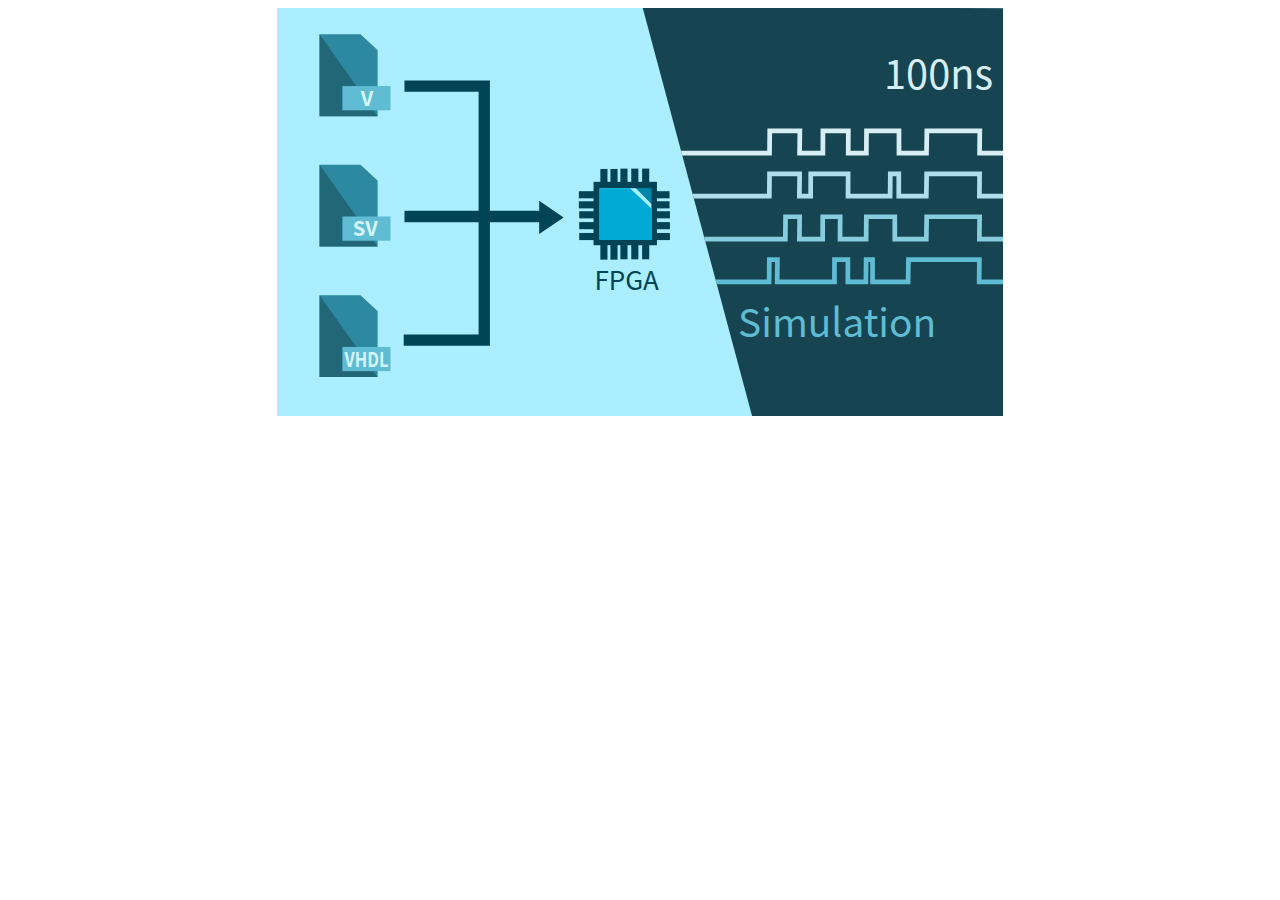
<file: Source/SVG/archive.html>
<!DOCTYPE html>
    <head>
        <meta charset="UTF-8">
        <meta name="viewport"               content="width=device-width, initial-scale=1, maximum-scale=1, user-scalable=no">
        <meta http-equiv="X-UA-Compatible"  content="ie=edge">
        <meta http-equiv="Content-Language" content="zh-TW">
        <meta http-equiv="X-UA-Compatible"  content="ie=edge">
    
        <link rel="shortcut icon" href="../../icon.svg">
        <link rel="stylesheet" type="text/css" media="screen" href="../../Source/CSS/animate.css">

        <title>svg</title>
    </head>
    <body>
        <div style="text-align:center">
            <svg
            xmlns:dc="http://purl.org/dc/elements/1.1/"
            xmlns:cc="http://creativecommons.org/ns#"
            xmlns:rdf="http://www.w3.org/1999/02/22-rdf-syntax-ns#"
            xmlns:svg="http://www.w3.org/2000/svg"
            xmlns="http://www.w3.org/2000/svg"
            xmlns:sodipodi="http://sodipodi.sourceforge.net/DTD/sodipodi-0.dtd"
            xmlns:inkscape="http://www.inkscape.org/namespaces/inkscape"
            width="192mm"
            height="108.00001mm"
            viewBox="0 0 192 108.00001"
            version="1.1"
            id="svg1721"
            inkscape:version="1.0.1 (3bc2e813f5, 2020-09-07)"
            sodipodi:docname="archive(v2).svg">
            <defs
                id="defs1715">
                <inkscape:path-effect
                effect="spiro"
                id="path-effect2914"
                is_visible="true"
                lpeversion="1" />
                <rect
                x="192.42703"
                y="185.18668"
                width="27.094969"
                height="33.225292"
                id="rect2908" />
                <inkscape:path-effect
                effect="spiro"
                id="path-effect2904"
                is_visible="true"
                lpeversion="1" />
                <inkscape:path-effect
                effect="spiro"
                id="path-effect2885"
                is_visible="true"
                lpeversion="1" />
                <inkscape:path-effect
                effect="spiro"
                id="path-effect2864"
                is_visible="true"
                lpeversion="1" />
                <inkscape:path-effect
                effect="spiro"
                id="path-effect2845"
                is_visible="true"
                lpeversion="1" />
                <inkscape:path-effect
                effect="spiro"
                id="path-effect2803"
                is_visible="true"
                lpeversion="1" />
                <inkscape:path-effect
                effect="spiro"
                id="path-effect2784"
                is_visible="true"
                lpeversion="1" />
                <inkscape:path-effect
                effect="spiro"
                id="path-effect2717"
                is_visible="true"
                lpeversion="1" />
                <inkscape:path-effect
                effect="spiro"
                id="path-effect2671"
                is_visible="true"
                lpeversion="1" />
                <rect
                x="138.00327"
                y="124.71942"
                width="66.592506"
                height="88.967964"
                id="rect2595" />
                <inkscape:path-effect
                effect="spiro"
                id="path-effect2535"
                is_visible="true"
                lpeversion="1" />
                <inkscape:path-effect
                effect="spiro"
                id="path-effect2372"
                is_visible="true"
                lpeversion="1" />
                <inkscape:path-effect
                effect="spiro"
                id="path-effect1182"
                is_visible="true"
                lpeversion="1" />
                <rect
                x="48.109783"
                y="64.442513"
                width="43.940502"
                height="36.415306"
                id="rect1275" />
                <rect
                x="48.109783"
                y="64.442513"
                width="43.940502"
                height="36.415306"
                id="rect912" />
                <rect
                x="48.109783"
                y="64.442513"
                width="43.940502"
                height="36.415306"
                id="rect1275-2" />
                <rect
                x="48.109783"
                y="64.442513"
                width="43.940502"
                height="36.415306"
                id="rect934" />
                <inkscape:path-effect
                effect="spiro"
                id="path-effect1031"
                is_visible="true"
                lpeversion="1" />
                <inkscape:path-effect
                effect="spiro"
                id="path-effect1035"
                is_visible="true"
                lpeversion="1" />
                <rect
                x="48.109783"
                y="64.442513"
                width="43.940502"
                height="36.415306"
                id="rect1275-5" />
                <rect
                x="48.109783"
                y="64.442513"
                width="43.940502"
                height="36.415306"
                id="rect991" />
                <rect
                x="48.109783"
                y="64.442513"
                width="43.940502"
                height="36.415306"
                id="rect1275-5-0" />
                <rect
                x="48.109783"
                y="64.442513"
                width="43.940502"
                height="36.415306"
                id="rect1010" />
                <inkscape:path-effect
                effect="spiro"
                id="path-effect2041"
                is_visible="true"
                lpeversion="1" />
                <rect
                x="51.703423"
                y="115.46656"
                width="83.128021"
                height="69.237907"
                id="rect1027-42-3" />
                <rect
                x="51.703423"
                y="115.46656"
                width="83.128021"
                height="69.237907"
                id="rect940" />
                <rect
                x="51.703423"
                y="115.46656"
                width="83.128021"
                height="69.237907"
                id="rect1027-42-3-4" />
                <rect
                x="51.703423"
                y="115.46656"
                width="83.128021"
                height="69.237907"
                id="rect2637" />
                <rect
                x="51.703423"
                y="115.46656"
                width="83.128021"
                height="69.237907"
                id="rect1027-42-3-4-5" />
                <rect
                x="51.703423"
                y="115.46656"
                width="83.128021"
                height="69.237907"
                id="rect2682" />
                <rect
                x="48.109783"
                y="64.442513"
                width="43.940502"
                height="36.415306"
                id="rect1275-5-04" />
                <rect
                x="48.109783"
                y="64.442513"
                width="43.940502"
                height="36.415306"
                id="rect1029" />
                <rect
                x="48.109783"
                y="64.442513"
                width="43.940502"
                height="36.415306"
                id="rect1275-5-04-4" />
                <rect
                x="48.109783"
                y="64.442513"
                width="43.940502"
                height="36.415306"
                id="rect2949" />
                <rect
                x="48.109783"
                y="64.442513"
                width="43.940502"
                height="36.415306"
                id="rect1275-5-04-4-9" />
                <rect
                x="48.109783"
                y="64.442513"
                width="43.940502"
                height="36.415306"
                id="rect2979" />
            </defs>
            <sodipodi:namedview
                id="base"
                pagecolor="#ffffff"
                bordercolor="#666666"
                borderopacity="1.0"
                inkscape:pageopacity="0.0"
                inkscape:pageshadow="2"
                inkscape:zoom="0.70710678"
                inkscape:cx="381.55717"
                inkscape:cy="248.65438"
                inkscape:document-units="mm"
                inkscape:current-layer="layer1"
                inkscape:document-rotation="0"
                showgrid="false"
                showguides="true"
                inkscape:guide-bbox="true"
                inkscape:snap-global="true"
                fit-margin-top="0"
                fit-margin-left="0"
                fit-margin-right="0"
                fit-margin-bottom="0"
                inkscape:window-width="1366"
                inkscape:window-height="712"
                inkscape:window-x="0"
                inkscape:window-y="25"
                inkscape:window-maximized="1" />
            <metadata
                id="metadata1718">
                <rdf:RDF>
                <cc:Work
                    rdf:about="">
                    <dc:format>image/svg+xml</dc:format>
                    <dc:type
                    rdf:resource="http://purl.org/dc/dcmitype/StillImage" />
                    <dc:title></dc:title>
                </cc:Work>
                </rdf:RDF>
            </metadata>
            <g
                inkscape:label="Layer 1"
                inkscape:groupmode="layer"
                id="layer1"
                transform="translate(-132.74419,-115.2707)">
                <rect
                style="fill:#aaeeff;stroke:none;stroke-width:0.660601"
                id="background"
                width="192"
                height="108.00001"
                x="132.74419"
                y="115.2707" />
                <rect
                style="opacity:0.999;fill:#004455;fill-opacity:1;stroke:none;stroke-width:0.452595"
                id="ic_main"
                width="16.777102"
                height="16.777102"
                x="216.49414"
                y="161.26207" />
                <rect
                style="opacity:0.999;fill:#0088aa;fill-opacity:1;stroke:none;stroke-width:0.387795"
                id="ic_layer1"
                width="13.692051"
                height="13.692051"
                x="218.11908"
                y="162.9303" />
                <rect
                style="opacity:0.999;fill:#004455;fill-opacity:1;stroke:none;stroke-width:0.452595"
                id="ic_up_part_line_2"
                width="1.8843539"
                height="4.5621409"
                x="220.96719"
                y="157.8582" />
                <rect
                style="opacity:0.999;fill:#004455;fill-opacity:1;stroke:none;stroke-width:0.452595"
                id="ic_down_part_line_2"
                width="1.8843539"
                height="4.5621409"
                x="220.96719"
                y="177.29428" />
                <path
                style="fill:#aaeeff;stroke:none;stroke-width:0.119749px;stroke-linecap:butt;stroke-linejoin:miter;stroke-opacity:1"
                d="m 227.68945,162.93326 4.11959,4.16365 0.002,9.52544 H 218.11899 V 162.9303 Z"
                id="ic_layer2"
                inkscape:path-effect="#path-effect1031"
                inkscape:original-d="m 227.68945,162.93326 4.11959,4.16365 0.002,9.52544 c 23.12394,36.7739 -9.137,0.0227 -13.69205,0 V 162.9303 Z"
                sodipodi:nodetypes="cccccc" />
                <path
                style="fill:#00aad4;stroke:none;stroke-width:0.116607px;stroke-linecap:butt;stroke-linejoin:miter;stroke-opacity:1"
                d="m 226.12169,162.9458 5.68847,5.40416 5.5e-4,8.27239 h -13.69209 l 5.6e-4,-13.69121 z"
                id="ic_layer3"
                inkscape:path-effect="#path-effect1035"
                inkscape:original-d="m 226.12169,162.9458 5.68847,5.40416 5.5e-4,8.27239 c -0.0541,0.42608 -13.69209,0 -13.69209,0 l 5.6e-4,-13.69121 z"
                sodipodi:nodetypes="cccccc" />
                <rect
                style="opacity:0.999;fill:#004455;fill-opacity:1;stroke:none;stroke-width:0.452595"
                id="ic_up_part_line_1"
                width="1.8843539"
                height="4.5621409"
                x="218.30112"
                y="157.8582" />
                <rect
                style="opacity:0.999;fill:#004455;fill-opacity:1;stroke:none;stroke-width:0.452595"
                id="ic_down_part_line_1"
                width="1.8843539"
                height="4.5621409"
                x="218.30112"
                y="177.29428" />
                <rect
                style="opacity:0.999;fill:#004455;fill-opacity:1;stroke:none;stroke-width:0.452595"
                id="ic_up_part_line_3"
                width="1.8843539"
                height="4.5621409"
                x="223.60217"
                y="157.76349" />
                <rect
                style="opacity:0.999;fill:#004455;fill-opacity:1;stroke:none;stroke-width:0.452595"
                id="ic_down_part_line_3"
                width="1.8843539"
                height="4.5621409"
                x="223.60217"
                y="177.19958" />
                <rect
                style="opacity:0.999;fill:#004455;fill-opacity:1;stroke:none;stroke-width:0.452595"
                id="ic_up_part_line_4"
                width="1.8843539"
                height="4.5621409"
                x="226.4761"
                y="157.76349" />
                <rect
                style="opacity:0.999;fill:#004455;fill-opacity:1;stroke:none;stroke-width:0.452595"
                id="ic_down_part_line_4"
                width="1.8843539"
                height="4.5621409"
                x="226.4761"
                y="177.19958" />
                <rect
                style="opacity:0.999;fill:#004455;fill-opacity:1;stroke:none;stroke-width:0.452595"
                id="ic_up_part_line_5"
                width="1.8843539"
                height="4.5621409"
                x="229.35007"
                y="157.76349" />
                <rect
                style="opacity:0.999;fill:#004455;fill-opacity:1;stroke:none;stroke-width:0.452595"
                id="ic_down_part_line_5"
                width="1.8843539"
                height="4.5621409"
                x="229.35007"
                y="177.19958" />
                <g
                id="g1151"
                transform="matrix(0,0.45259508,-0.45259508,0,262.45834,96.050254)">
                <rect
                    style="opacity:0.999;fill:#004455;fill-opacity:1;stroke:none;stroke-width:1"
                    id="ic_right_part_line_2"
                    width="4.1634431"
                    height="10.079962"
                    x="155.4586"
                    y="57.109901" />
                <rect
                    style="opacity:0.999;fill:#004455;fill-opacity:1;stroke:none;stroke-width:1"
                    id="ic_left_part_line_2"
                    width="4.1634431"
                    height="10.079962"
                    x="155.4586"
                    y="100.05357" />
                <rect
                    style="opacity:0.999;fill:#004455;fill-opacity:1;stroke:none;stroke-width:1"
                    id="ic_right_part_line_1"
                    width="4.1634431"
                    height="10.079962"
                    x="149.56801"
                    y="57.109905" />
                <rect
                    style="opacity:0.999;fill:#004455;fill-opacity:1;stroke:none;stroke-width:1"
                    id="ic_left_part_line_1"
                    width="4.1634431"
                    height="10.079962"
                    x="149.56801"
                    y="100.05357" />
                <rect
                    style="opacity:0.999;fill:#004455;fill-opacity:1;stroke:none;stroke-width:1"
                    id="ic_right_part_line_3"
                    width="4.1634431"
                    height="10.079962"
                    x="161.28055"
                    y="56.900631" />
                <rect
                    style="opacity:0.999;fill:#004455;fill-opacity:1;stroke:none;stroke-width:1"
                    id="ic_left_part_line_3"
                    width="4.1634431"
                    height="10.079962"
                    x="161.28055"
                    y="99.844307" />
                <rect
                    style="opacity:0.999;fill:#004455;fill-opacity:1;stroke:none;stroke-width:1"
                    id="ic_right_part_line_4"
                    width="4.1634431"
                    height="10.079962"
                    x="167.63048"
                    y="56.900627" />
                <rect
                    style="opacity:0.999;fill:#004455;fill-opacity:1;stroke:none;stroke-width:1"
                    id="ic_left_part_line_4"
                    width="4.1634431"
                    height="10.079962"
                    x="167.63048"
                    y="99.844307" />
                <rect
                    style="opacity:0.999;fill:#004455;fill-opacity:1;stroke:none;stroke-width:1"
                    id="ic_right_part_line_5"
                    width="4.1634431"
                    height="10.079962"
                    x="173.98038"
                    y="56.900627" />
                <rect
                    style="opacity:0.999;fill:#004455;fill-opacity:1;stroke:none;stroke-width:1"
                    id="ic_left_part_line_5"
                    width="4.1634431"
                    height="10.079962"
                    x="173.98038"
                    y="99.844307" />
                </g>
                <g
                id="g2747"
                transform="matrix(1.1925186,0,0,1.1925186,-31.511694,-24.231419)">
                <g
                    id="g1563-3"
                    transform="matrix(1.2705827,0,0,1.2705827,88.237729,-15.597423)">
                    <path
                    id="file_v_place"
                    style="opacity:0.999;fill:#2c89a0;stroke:none;stroke-width:0.21725"
                    d="m 46.392568,108.9478 v 2.75177 11.52798 h 10.13685 v -11.49388 h 0.0129 l -0.0129,-0.0119 v -0.0222 h -0.0238 l -2.95537,-2.75177 z" />
                    <path
                    style="fill:#216778;stroke:none;stroke-width:0.264583px;stroke-linecap:butt;stroke-linejoin:miter;stroke-opacity:1"
                    d="m 46.392568,108.9478 v 14.27975 h 10.136849 z"
                    id="file_v_shadow"
                    inkscape:path-effect="#path-effect2041"
                    inkscape:original-d="m 46.392568,108.9478 c 0,0 0,14.27975 0,14.27975 0,0 10.136849,0 10.136849,0 0,0 -10.136849,-14.27975 -10.136849,-14.27975 z" />
                    <rect
                    style="opacity:0.999;fill:#5fbcd3;fill-opacity:1;stroke:none;stroke-width:0.264583"
                    id="file_v_area"
                    width="8.3882742"
                    height="4.2319012"
                    x="50.385155"
                    y="117.97566" />
                </g>
                <text
                    xml:space="preserve"
                    id="file_v_text"
                    style="font-size:3.52778px;line-height:1.25;font-family:'Terminus (TTF)';-inkscape-font-specification:'Terminus (TTF)';letter-spacing:0px;word-spacing:0px;white-space:pre;shape-inside:url(#rect1027-42-3);"
                    transform="matrix(1.2705827,0,0,1.2705827,90.621688,-12.55035)"><tspan
                    x="51.703125"
                    y="119.01222"><tspan
                        style="font-style:normal;font-variant:normal;font-weight:900;font-stretch:normal;font-size:3.52778px;font-family:'Noto Sans CJK JP';-inkscape-font-specification:'Noto Sans CJK JP Heavy';fill:#d5f6ff">V</tspan></tspan></text>
                </g>
                <g
                id="g2756"
                transform="matrix(1.1925186,0,0,1.1925186,-31.456013,-19.899944)">
                <g
                    id="g1563-3-4"
                    transform="matrix(1.2705827,0,0,1.2705827,88.191037,9.7088014)">
                    <path
                    id="file_sv_place"
                    style="opacity:0.999;fill:#2c89a0;stroke:none;stroke-width:0.21725"
                    d="m 46.392568,108.9478 v 2.75177 11.52798 h 10.13685 v -11.49388 h 0.0129 l -0.0129,-0.0119 v -0.0222 h -0.0238 l -2.95537,-2.75177 z" />
                    <path
                    style="fill:#216778;stroke:none;stroke-width:0.264583px;stroke-linecap:butt;stroke-linejoin:miter;stroke-opacity:1"
                    d="m 46.392568,108.9478 v 14.27975 h 10.136849 z"
                    id="file_sv_shadow"
                    inkscape:path-effect="#path-effect2671"
                    inkscape:original-d="m 46.392568,108.9478 c 0,0 0,14.27975 0,14.27975 0,0 10.136849,0 10.136849,0 0,0 -10.136849,-14.27975 -10.136849,-14.27975 z" />
                    <rect
                    style="opacity:0.999;fill:#5fbcd3;fill-opacity:1;stroke:none;stroke-width:0.264583"
                    id="file_sv_area"
                    width="8.3882742"
                    height="4.2319012"
                    x="50.385155"
                    y="117.97566" />
                </g>
                <text
                    xml:space="preserve"
                    id="file_sv_text"
                    style="font-size:3.52778px;line-height:1.25;font-family:'Terminus (TTF)';-inkscape-font-specification:'Terminus (TTF)';letter-spacing:0px;word-spacing:0px;white-space:pre;shape-inside:url(#rect1027-42-3-4);"
                    transform="matrix(1.2705827,0,0,1.2705827,88.800039,12.755876)"><tspan
                    x="51.703125"
                    y="119.01222"><tspan
                        style="font-style:normal;font-variant:normal;font-weight:900;font-stretch:normal;font-size:3.52778px;font-family:'Noto Sans CJK JP';-inkscape-font-specification:'Noto Sans CJK JP Heavy';fill:#d5f6ff">SV</tspan></tspan></text>
                </g>
                <g
                id="g2765"
                transform="matrix(1.1925186,0,0,1.1925186,-31.422953,-12.724294)">
                <g
                    id="g1563-3-4-0"
                    transform="matrix(1.2705827,0,0,1.2705827,88.163314,32.630009)">
                    <path
                    id="file_vhdl_place"
                    style="opacity:0.999;fill:#2c89a0;stroke:none;stroke-width:0.21725"
                    d="m 46.392568,108.9478 v 2.75177 11.52798 h 10.13685 v -11.49388 h 0.0129 l -0.0129,-0.0119 v -0.0222 h -0.0238 l -2.95537,-2.75177 z" />
                    <path
                    style="fill:#216778;stroke:none;stroke-width:0.264583px;stroke-linecap:butt;stroke-linejoin:miter;stroke-opacity:1"
                    d="m 46.392568,108.9478 v 14.27975 h 10.136849 z"
                    id="file_vhdl_shadow"
                    inkscape:path-effect="#path-effect2717"
                    inkscape:original-d="m 46.392568,108.9478 c 0,0 0,14.27975 0,14.27975 0,0 10.136849,0 10.136849,0 0,0 -10.136849,-14.27975 -10.136849,-14.27975 z" />
                    <rect
                    style="opacity:0.999;fill:#5fbcd3;fill-opacity:1;stroke:none;stroke-width:0.264583"
                    id="file_vhdl_area"
                    width="8.3882742"
                    height="4.2319012"
                    x="50.385155"
                    y="117.97566" />
                </g>
                <text
                    xml:space="preserve"
                    id="file_vhdl_text"
                    style="font-size:3.52778px;line-height:1.25;font-family:'Terminus (TTF)';-inkscape-font-specification:'Terminus (TTF)';letter-spacing:0px;word-spacing:0px;white-space:pre;shape-inside:url(#rect1027-42-3-4-5);"
                    transform="matrix(1.0349207,0,0,1.2705827,99.158136,35.677086)"><tspan
                    x="51.703125"
                    y="119.01222"><tspan
                        style="font-style:normal;font-variant:normal;font-weight:900;font-stretch:normal;font-size:3.52778px;font-family:'Noto Sans CJK JP';-inkscape-font-specification:'Noto Sans CJK JP Heavy';fill:#d5f6ff">VHDL</tspan></tspan></text>
                </g>
                <path
                style="fill:none;stroke:#004455;stroke-width:3;stroke-linecap:butt;stroke-linejoin:miter;stroke-miterlimit:4;stroke-dasharray:none;stroke-opacity:1"
                d="m 166.46882,135.92432 h 21.11005 v 67.23683 h -21.30838 m 0.19833,-32.72721 h 36.02483"
                id="line"
                inkscape:path-effect="#path-effect2784"
                inkscape:original-d="m 166.46882,135.92432 c 6.58605,2.6e-4 21.11005,0 21.11005,0 v 67.23683 h -21.30838 m 0.19833,-32.72721 c 11.60527,2.6e-4 36.02483,0 36.02483,0"
                sodipodi:nodetypes="cccccc" />
                <path
                style="fill:#004455;fill-opacity:1;stroke:none;stroke-width:0.257189px;stroke-linecap:butt;stroke-linejoin:miter;stroke-opacity:1"
                d="m 202.1214,166.24496 v 8.8112 l 6.46282,-4.35615 z"
                id="arrow"
                inkscape:path-effect="#path-effect2803"
                inkscape:original-d="m 202.1214,166.24496 v 8.8112 l 6.46282,-4.35615 z"
                sodipodi:nodetypes="cccc" />
                <path
                style="fill:#164450;stroke:none;stroke-width:0.264583px;stroke-linecap:butt;stroke-linejoin:miter;stroke-opacity:1"
                d="m 229.41968,114.9014 29.13612,108.73747 h 66.41656 V 115.33111 Z"
                id="simulation_background"
                inkscape:path-effect="#path-effect2914"
                inkscape:original-d="m 229.41968,114.9014 c 0,0 29.13612,108.73747 29.13612,108.73747 0,0 66.41656,0 66.41656,0 0,0 0,-108.30776 0,-108.30776 0,0 -95.55268,-0.42971 -95.55268,-0.42971 z" />
                <path
                style="color:#000000;font-style:normal;font-variant:normal;font-weight:normal;font-stretch:normal;font-size:medium;line-height:normal;font-family:sans-serif;font-variant-ligatures:normal;font-variant-position:normal;font-variant-caps:normal;font-variant-numeric:normal;font-variant-alternates:normal;font-variant-east-asian:normal;font-feature-settings:normal;font-variation-settings:normal;text-indent:0;text-align:start;text-decoration:none;text-decoration-line:none;text-decoration-style:solid;text-decoration-color:#000000;letter-spacing:normal;word-spacing:normal;text-transform:none;writing-mode:lr-tb;direction:ltr;text-orientation:mixed;dominant-baseline:auto;baseline-shift:baseline;text-anchor:start;white-space:normal;shape-padding:0;shape-margin:0;inline-size:0;clip-rule:nonzero;display:inline;overflow:visible;visibility:visible;opacity:1;isolation:auto;mix-blend-mode:normal;color-interpolation:sRGB;color-interpolation-filters:linearRGB;solid-color:#000000;solid-opacity:1;vector-effect:none;fill:#d7eef4;fill-opacity:1;fill-rule:nonzero;stroke:none;stroke-width:1.25;stroke-linecap:butt;stroke-linejoin:miter;stroke-miterlimit:4;stroke-dasharray:none;stroke-dashoffset:0;stroke-opacity:1;color-rendering:auto;image-rendering:auto;shape-rendering:auto;text-rendering:auto;enable-background:accumulate;stop-color:#000000;stop-opacity:1"
                d="m 262.49699,147.16533 -0.0527,5.88867 h -22.81267 l 0.3424,1.25 h 23.7105 l 0.0508,-5.88867 h 6.71484 l -0.0645,5.88867 h 7.41406 l 0.0156,-5.88867 h 5.47266 l -0.0352,5.88867 h 6.04102 l 0.0527,-5.88867 h 7.3418 l 0.002,5.88867 h 8.51758 l 0.0996,-5.88867 h 12.75976 l -0.0625,5.88867 h 7.03113 v -1.25 h -5.76952 l 0.0625,-5.88867 h -15.24999 l -0.0996,5.88867 h -6.03906 l -0.004,-5.88867 h -9.82812 l -0.0527,5.88867 h -3.54492 l 0.0352,-5.88867 h -7.97852 l -0.0137,5.88867 h -4.9043 l 0.0645,-5.88867 z"
                id="simulation_logic_1"
                sodipodi:nodetypes="ccccccccccccccccccccccccccccccccccccc" />
                <path
                style="color:#000000;font-style:normal;font-variant:normal;font-weight:normal;font-stretch:normal;font-size:medium;line-height:normal;font-family:sans-serif;font-variant-ligatures:normal;font-variant-position:normal;font-variant-caps:normal;font-variant-numeric:normal;font-variant-alternates:normal;font-variant-east-asian:normal;font-feature-settings:normal;font-variation-settings:normal;text-indent:0;text-align:start;text-decoration:none;text-decoration-line:none;text-decoration-style:solid;text-decoration-color:#000000;letter-spacing:normal;word-spacing:normal;text-transform:none;writing-mode:lr-tb;direction:ltr;text-orientation:mixed;dominant-baseline:auto;baseline-shift:baseline;text-anchor:start;white-space:normal;shape-padding:0;shape-margin:0;inline-size:0;clip-rule:nonzero;display:inline;overflow:visible;visibility:visible;opacity:1;isolation:auto;mix-blend-mode:normal;color-interpolation:sRGB;color-interpolation-filters:linearRGB;solid-color:#000000;solid-opacity:1;vector-effect:none;fill:#afdde9;fill-opacity:1;fill-rule:nonzero;stroke:none;stroke-width:1.25;stroke-linecap:butt;stroke-linejoin:miter;stroke-miterlimit:4;stroke-dasharray:none;stroke-dashoffset:0;stroke-opacity:1;color-rendering:auto;image-rendering:auto;shape-rendering:auto;text-rendering:auto;enable-background:accumulate;stop-color:#000000;stop-opacity:1"
                d="m 262.4423,158.5225 -0.0508,5.88867 h -19.70906 l 0.33469,1.25 h 20.61265 l 0.0508,-5.88867 h 6.71485 l -0.0645,5.88867 h 4.24024 l 0.0137,-5.88867 h 8.64844 l -0.0352,5.88867 h 12.39063 l 0.0547,-5.88867 h 0.99024 l 0.004,5.88867 h 8.51563 l 0.0996,-5.88867 h 12.75976 l -0.0625,5.88867 h 7.03113 v -1.25 h -5.76745 l 0.0605,-5.88867 h -15.25 l -0.0996,5.88867 h -6.03906 l -0.002,-5.88867 h -3.47852 l -0.0547,5.88867 h -9.89454 l 0.0352,-5.88867 h -11.15224 l -0.0156,5.88867 h -1.72851 l 0.0645,-5.88867 z"
                id="simulation_logic_2"
                sodipodi:nodetypes="ccccccccccccccccccccccccccccccccccccc" />
                <path
                style="color:#000000;font-style:normal;font-variant:normal;font-weight:normal;font-stretch:normal;font-size:medium;line-height:normal;font-family:sans-serif;font-variant-ligatures:normal;font-variant-position:normal;font-variant-caps:normal;font-variant-numeric:normal;font-variant-alternates:normal;font-variant-east-asian:normal;font-feature-settings:normal;font-variation-settings:normal;text-indent:0;text-align:start;text-decoration:none;text-decoration-line:none;text-decoration-style:solid;text-decoration-color:#000000;letter-spacing:normal;word-spacing:normal;text-transform:none;writing-mode:lr-tb;direction:ltr;text-orientation:mixed;dominant-baseline:auto;baseline-shift:baseline;text-anchor:start;white-space:normal;shape-padding:0;shape-margin:0;inline-size:0;clip-rule:nonzero;display:inline;overflow:visible;visibility:visible;opacity:1;isolation:auto;mix-blend-mode:normal;color-interpolation:sRGB;color-interpolation-filters:linearRGB;solid-color:#000000;solid-opacity:1;vector-effect:none;fill:#87cdde;fill-opacity:1;fill-rule:nonzero;stroke:none;stroke-width:1.25;stroke-linecap:butt;stroke-linejoin:miter;stroke-miterlimit:4;stroke-dasharray:none;stroke-dashoffset:0;stroke-opacity:1;color-rendering:auto;image-rendering:auto;shape-rendering:auto;text-rendering:auto;enable-background:accumulate;stop-color:#000000;stop-opacity:1"
                d="m 266.67863,169.87964 -0.0508,5.88867 h -20.90119 l 0.33429,1.25 h 21.80518 l 0.0508,-5.88867 h 2.48242 l -0.0645,5.88867 h 7.41406 l 0.0137,-5.88867 h 3.35743 l -0.0352,5.88867 h 8.1582 l 0.0527,-5.88867 h 6.2832 l 0.002,5.88867 h 9.57618 l 0.0996,-5.88867 h 12.75781 l -0.0606,5.88867 h 7.03112 v -1.25 h -5.7694 l 0.0625,-5.88867 h -15.24998 l -0.0996,5.88867 h -7.09766 l -0.004,-5.88867 h -8.76953 l -0.0527,5.88867 h -5.66223 l 0.0352,-5.88867 h -5.86133 l -0.0137,5.88867 h -4.9043 l 0.0645,-5.88867 z"
                id="simulation_logic_3"
                sodipodi:nodetypes="ccccccccccccccccccccccccccccccccccccc" />
                <path
                style="color:#000000;font-style:normal;font-variant:normal;font-weight:normal;font-stretch:normal;font-size:medium;line-height:normal;font-family:sans-serif;font-variant-ligatures:normal;font-variant-position:normal;font-variant-caps:normal;font-variant-numeric:normal;font-variant-alternates:normal;font-variant-east-asian:normal;font-feature-settings:normal;font-variation-settings:normal;text-indent:0;text-align:start;text-decoration:none;text-decoration-line:none;text-decoration-style:solid;text-decoration-color:#000000;letter-spacing:normal;word-spacing:normal;text-transform:none;writing-mode:lr-tb;direction:ltr;text-orientation:mixed;dominant-baseline:auto;baseline-shift:baseline;text-anchor:start;white-space:normal;shape-padding:0;shape-margin:0;inline-size:0;clip-rule:nonzero;display:inline;overflow:visible;visibility:visible;opacity:1;isolation:auto;mix-blend-mode:normal;color-interpolation:sRGB;color-interpolation-filters:linearRGB;solid-color:#000000;solid-opacity:1;vector-effect:none;fill:#5fbcd3;fill-opacity:1;fill-rule:nonzero;stroke:none;stroke-width:1.25;stroke-linecap:butt;stroke-linejoin:miter;stroke-miterlimit:4;stroke-dasharray:none;stroke-dashoffset:0;stroke-opacity:1;color-rendering:auto;image-rendering:auto;shape-rendering:auto;text-rendering:auto;enable-background:accumulate;stop-color:#000000;stop-opacity:1"
                d="m 262.38371,181.23682 -0.0508,5.88867 h -13.56328 l 0.33655,1.25 h 14.46696 l 0.0508,-5.88867 h 0.89258 l -0.0644,5.88867 h 16.41015 l 0.0156,-5.88867 h 2.29687 l -0.0332,5.88867 h 6.04102 l 0.0527,-5.88867 h 0.46198 l 0.002,5.88867 h 10.63489 l 0.0996,-5.88867 h 17.52031 l -0.0605,5.88867 h 7.03113 v -1.25 h -5.76941 l 0.0625,-5.88867 h -20.01248 l -0.10156,5.88867 h -8.15442 l -0.004,-5.88867 h -2.94819 l -0.0547,5.88867 h -3.54297 l 0.0332,-5.88867 h -4.80286 l -0.0137,5.88867 h -13.90039 l 0.0644,-5.88867 z"
                id="simulation_logic_4"
                sodipodi:nodetypes="ccccccccccccccccccccccccccccccccccccc" />
                <text
                xml:space="preserve"
                id="simulation_time"
                style="font-size:5.64444px;line-height:1.25;font-family:'Terminus (TTF)';-inkscape-font-specification:'Terminus (TTF)';letter-spacing:0px;word-spacing:0px;white-space:pre;shape-inside:url(#rect1275-5-04);fill:#d7eef4;fill-opacity:1;"
                transform="matrix(1.8616878,0,0,1.8616878,203.80489,6.1949364)"><tspan
                    x="48.109375"
                    y="70.116022"><tspan
                    style="font-style:normal;font-variant:normal;font-weight:300;font-stretch:normal;font-size:5.64444px;font-family:'Noto Sans CJK JP';-inkscape-font-specification:'Noto Sans CJK JP Light';fill:#d7eef4;fill-opacity:1">100ns</tspan></tspan></text>
                <text
                xml:space="preserve"
                id="ic_text"
                style="font-size:5.64444px;line-height:1.25;font-family:'Terminus (TTF)';-inkscape-font-specification:'Terminus (TTF)';letter-spacing:0px;word-spacing:0px;white-space:pre;shape-inside:url(#rect1275-5-04-4);fill:#004455;fill-opacity:1;"
                transform="matrix(1.2183277,0,0,1.2183277,158.14436,104.33768)"><tspan
                    x="48.109375"
                    y="70.116022"><tspan
                    style="font-style:normal;font-variant:normal;font-weight:100;font-stretch:normal;font-size:5.64444px;font-family:'Noto Sans CJK JP';-inkscape-font-specification:'Noto Sans CJK JP Thin';fill:#004455;fill-opacity:1">FPGA</tspan></tspan></text>
                <text
                xml:space="preserve"
                id="simulation_meta"
                style="font-size:5.64444px;line-height:1.25;font-family:'Terminus (TTF)';-inkscape-font-specification:'Terminus (TTF)';letter-spacing:0px;word-spacing:0px;white-space:pre;shape-inside:url(#rect1275-5-04-4-9);fill:#5fbcd3;fill-opacity:1;"
                transform="matrix(1.8189235,0,0,1.8189235,167.2395,74.89484)"><tspan
                    x="48.109375"
                    y="70.116022"><tspan
                    style="font-style:normal;font-variant:normal;font-weight:300;font-stretch:normal;font-size:5.64444px;font-family:'Noto Sans CJK JP';-inkscape-font-specification:'Noto Sans CJK JP Light';fill:#5fbcd3;fill-opacity:1">Simulation</tspan></tspan></text>
            </g>
            </svg>
        </div>
    </body>
</html>



<script>
    setInterval(function() {
       runAnimate();
       setTimeout(function() {
          stopAnimate();
       },7000);
    },8000);
 
    runAnimate();
    setTimeout(function() {
       stopAnimate();
    },7000);
 
    function runAnimate(){
       document.getElementById(`file_v_place`).className.baseVal             = `animated fadeIn delay-500ms`;
       document.getElementById(`file_v_shadow`).className.baseVal            = `animated fadeIn delay-500ms`;
       document.getElementById(`file_v_area`).className.baseVal              = `animated fadeIn delay-500ms`;
       document.getElementById(`file_v_text`).className.baseVal              = `animated fadeIn delay-500ms`;
       document.getElementById(`file_sv_place`).className.baseVal            = `animated fadeIn delay-500ms`;
       document.getElementById(`file_sv_shadow`).className.baseVal           = `animated fadeIn delay-500ms`;
       document.getElementById(`file_sv_area`).className.baseVal             = `animated fadeIn delay-500ms`;
       document.getElementById(`file_sv_text`).className.baseVal             = `animated fadeIn delay-500ms`;
       document.getElementById(`file_vhdl_place`).className.baseVal          = `animated fadeIn delay-500ms`;
       document.getElementById(`file_vhdl_shadow`).className.baseVal         = `animated fadeIn delay-500ms`;
       document.getElementById(`file_vhdl_area`).className.baseVal           = `animated fadeIn delay-500ms`;
       document.getElementById(`file_vhdl_text`).className.baseVal           = `animated fadeIn delay-500ms`;
       document.getElementById(`line`).className.baseVal                    = `animated fadeIn delay-1s`;
       document.getElementById(`arrow`).className.baseVal                   = `animated fadeIn delay-1s`;
       document.getElementById(`ic_main`).className.baseVal                 = `animated fadeIn delay-2s`;
       document.getElementById(`ic_layer1`).className.baseVal               = `animated fadeIn delay-2s`;
       document.getElementById(`ic_layer2`).className.baseVal               = `animated fadeIn delay-2s`;
       document.getElementById(`ic_layer3`).className.baseVal               = `animated fadeIn delay-2s`;
       document.getElementById(`ic_text`).className.baseVal                 = `animated fadeIn delay-2s`;
       document.getElementById(`ic_up_part_line_1`).className.baseVal       = `animated fadeIn delay-2s`;
       document.getElementById(`ic_up_part_line_2`).className.baseVal       = `animated fadeIn delay-2s`;
       document.getElementById(`ic_up_part_line_3`).className.baseVal       = `animated fadeIn delay-2s`;
       document.getElementById(`ic_up_part_line_4`).className.baseVal       = `animated fadeIn delay-2s`;
       document.getElementById(`ic_up_part_line_5`).className.baseVal       = `animated fadeIn delay-2s`;
       document.getElementById(`ic_down_part_line_1`).className.baseVal     = `animated fadeIn delay-2s`;
       document.getElementById(`ic_down_part_line_2`).className.baseVal     = `animated fadeIn delay-2s`;
       document.getElementById(`ic_down_part_line_3`).className.baseVal     = `animated fadeIn delay-2s`;
       document.getElementById(`ic_down_part_line_4`).className.baseVal     = `animated fadeIn delay-2s`;
       document.getElementById(`ic_down_part_line_5`).className.baseVal     = `animated fadeIn delay-2s`;
       document.getElementById(`ic_left_part_line_1`).className.baseVal     = `animated fadeIn delay-2s`;
       document.getElementById(`ic_left_part_line_2`).className.baseVal     = `animated fadeIn delay-2s`;
       document.getElementById(`ic_left_part_line_3`).className.baseVal     = `animated fadeIn delay-2s`;
       document.getElementById(`ic_left_part_line_4`).className.baseVal     = `animated fadeIn delay-2s`;
       document.getElementById(`ic_left_part_line_5`).className.baseVal     = `animated fadeIn delay-2s`;
       document.getElementById(`ic_right_part_line_1`).className.baseVal    = `animated fadeIn delay-2s`;
       document.getElementById(`ic_right_part_line_2`).className.baseVal    = `animated fadeIn delay-2s`;
       document.getElementById(`ic_right_part_line_3`).className.baseVal    = `animated fadeIn delay-2s`;
       document.getElementById(`ic_right_part_line_4`).className.baseVal    = `animated fadeIn delay-2s`;
       document.getElementById(`ic_right_part_line_5`).className.baseVal    = `animated fadeIn delay-2s`;
       document.getElementById(`simulation_background`).className.baseVal   = `animated fadeInRight delay-2500ms`;
       document.getElementById(`simulation_logic_1`).className.baseVal      = `animated fadeInRight delay-2500ms`;
       document.getElementById(`simulation_logic_2`).className.baseVal      = `animated fadeInRight delay-2500ms`;
       document.getElementById(`simulation_logic_3`).className.baseVal      = `animated fadeInRight delay-2500ms`;
       document.getElementById(`simulation_logic_4`).className.baseVal      = `animated fadeInRight delay-2500ms`;
       document.getElementById(`simulation_time`).className.baseVal         = `animated fadeIn delay-3500ms`;
       document.getElementById(`simulation_meta`).className.baseVal         = `animated fadeIn delay-3500ms`;
    }
 
    function stopAnimate(){
       document.getElementById(`file_v_place`).className.baseVal             = ``;
       document.getElementById(`file_v_shadow`).className.baseVal            = ``;
       document.getElementById(`file_v_area`).className.baseVal              = ``;
       document.getElementById(`file_v_text`).className.baseVal              = ``;
       document.getElementById(`file_sv_place`).className.baseVal            = ``;
       document.getElementById(`file_sv_shadow`).className.baseVal           = ``;
       document.getElementById(`file_sv_area`).className.baseVal             = ``;
       document.getElementById(`file_sv_text`).className.baseVal             = ``;
       document.getElementById(`file_vhdl_place`).className.baseVal          = ``;
       document.getElementById(`file_vhdl_shadow`).className.baseVal         = ``;
       document.getElementById(`file_vhdl_area`).className.baseVal           = ``;
       document.getElementById(`file_vhdl_text`).className.baseVal           = ``;
       document.getElementById(`line`).className.baseVal                    = ``;
       document.getElementById(`arrow`).className.baseVal                   = ``;
       document.getElementById(`ic_main`).className.baseVal                 = ``;
       document.getElementById(`ic_layer1`).className.baseVal               = ``;
       document.getElementById(`ic_layer2`).className.baseVal               = ``;
       document.getElementById(`ic_layer3`).className.baseVal               = ``;
       document.getElementById(`ic_text`).className.baseVal                 = ``;
       document.getElementById(`ic_up_part_line_1`).className.baseVal       = ``;
       document.getElementById(`ic_up_part_line_2`).className.baseVal       = ``;
       document.getElementById(`ic_up_part_line_3`).className.baseVal       = ``;
       document.getElementById(`ic_up_part_line_4`).className.baseVal       = ``;
       document.getElementById(`ic_up_part_line_5`).className.baseVal       = ``;
       document.getElementById(`ic_down_part_line_1`).className.baseVal     = ``;
       document.getElementById(`ic_down_part_line_2`).className.baseVal     = ``;
       document.getElementById(`ic_down_part_line_3`).className.baseVal     = ``;
       document.getElementById(`ic_down_part_line_4`).className.baseVal     = ``;
       document.getElementById(`ic_down_part_line_5`).className.baseVal     = ``;
       document.getElementById(`ic_left_part_line_1`).className.baseVal     = ``;
       document.getElementById(`ic_left_part_line_2`).className.baseVal     = ``;
       document.getElementById(`ic_left_part_line_3`).className.baseVal     = ``;
       document.getElementById(`ic_left_part_line_4`).className.baseVal     = ``;
       document.getElementById(`ic_left_part_line_5`).className.baseVal     = ``;
       document.getElementById(`ic_right_part_line_1`).className.baseVal    = ``;
       document.getElementById(`ic_right_part_line_2`).className.baseVal    = ``;
       document.getElementById(`ic_right_part_line_3`).className.baseVal    = ``;
       document.getElementById(`ic_right_part_line_4`).className.baseVal    = ``;
       document.getElementById(`ic_right_part_line_5`).className.baseVal    = ``;
       document.getElementById(`simulation_background`).className.baseVal   = ``;
       document.getElementById(`simulation_logic_1`).className.baseVal      = ``;
       document.getElementById(`simulation_logic_2`).className.baseVal      = ``;
       document.getElementById(`simulation_logic_3`).className.baseVal      = ``;
       document.getElementById(`simulation_logic_4`).className.baseVal      = ``;
       document.getElementById(`simulation_time`).className.baseVal         = ``;
       document.getElementById(`simulation_meta`).className.baseVal         = ``;
    }
 
 </script>
</file>
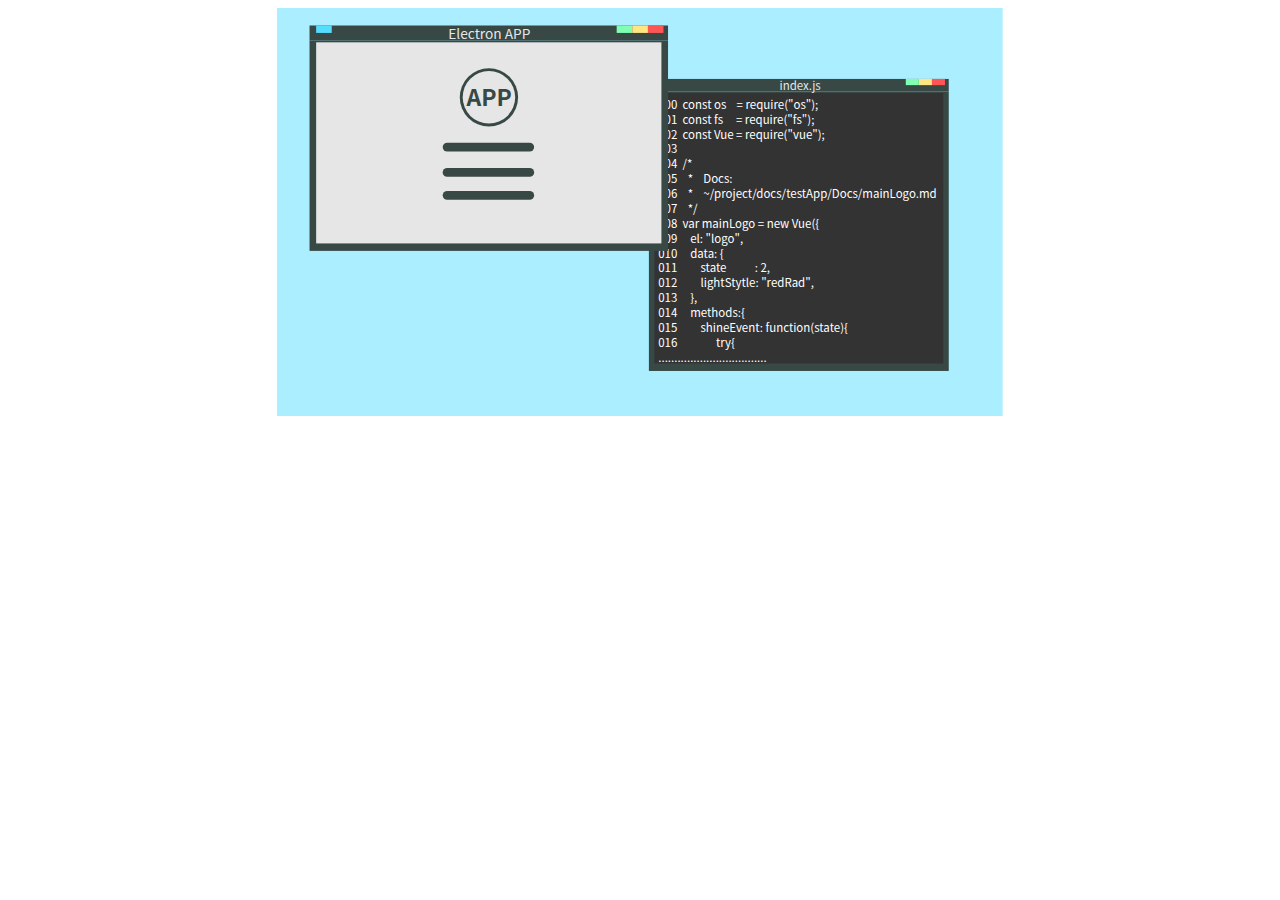
<file: Source/SVG/electron_app.html>
<!DOCTYPE html>
    <head>
        <meta charset="UTF-8">
        <meta name="viewport"               content="width=device-width, initial-scale=1, maximum-scale=1, user-scalable=no">
        <meta http-equiv="X-UA-Compatible"  content="ie=edge">
        <meta http-equiv="Content-Language" content="zh-TW">
        <meta http-equiv="X-UA-Compatible"  content="ie=edge">
    
        <link rel="shortcut icon" href="../../icon.svg">
        <link rel="stylesheet" type="text/css" media="screen" href="../../Source/CSS/animate.css">

        <title>svg</title>
    </head>
    <body>
        <div style="text-align:center">
            <svg
            xmlns:dc="http://purl.org/dc/elements/1.1/"
            xmlns:cc="http://creativecommons.org/ns#"
            xmlns:rdf="http://www.w3.org/1999/02/22-rdf-syntax-ns#"
            xmlns:svg="http://www.w3.org/2000/svg"
            xmlns="http://www.w3.org/2000/svg"
            xmlns:sodipodi="http://sodipodi.sourceforge.net/DTD/sodipodi-0.dtd"
            xmlns:inkscape="http://www.inkscape.org/namespaces/inkscape"
            width="192mm"
            height="108.00001mm"
            viewBox="0 0 192 108"
            version="1.1"
            id="svg2318"
            inkscape:version="1.0.1 (3bc2e813f5, 2020-09-07)"
            sodipodi:docname="electron_APP(v2).svg"
            inkscape:export-filename="/home/lian/webs_files/electron_APP(v2).png"
            inkscape:export-xdpi="254"
            inkscape:export-ydpi="254">
            <defs
                id="defs2312">
                <rect
                x="6.3317385"
                y="-19.375368"
                width="150.7654"
                height="30.722956"
                id="rect3042" />
                <rect
                x="6.3317385"
                y="-19.375368"
                width="150.7654"
                height="30.722956"
                id="rect3042-6" />
                <rect
                x="6.3317385"
                y="-19.375368"
                width="150.7654"
                height="30.722956"
                id="rect3055" />
                <rect
                x="6.3317385"
                y="-19.375368"
                width="617.06543"
                height="571.63446"
                id="rect3042-7" />
                <rect
                x="6.3317385"
                y="-19.375368"
                width="150.7654"
                height="30.722956"
                id="rect903" />
                <rect
                x="6.3317385"
                y="-19.375368"
                width="150.7654"
                height="30.722956"
                id="rect3042-1" />
                <rect
                x="6.3317385"
                y="-19.375368"
                width="150.7654"
                height="30.722956"
                id="rect933" />
            </defs>
            <sodipodi:namedview
                id="base"
                pagecolor="#ffffff"
                bordercolor="#666666"
                borderopacity="1.0"
                inkscape:pageopacity="0.0"
                inkscape:pageshadow="2"
                inkscape:zoom="1.5114733"
                inkscape:cx="466.11848"
                inkscape:cy="200.96983"
                inkscape:document-units="mm"
                inkscape:current-layer="g1022"
                inkscape:document-rotation="0"
                showgrid="false"
                showguides="true"
                inkscape:guide-bbox="true"
                inkscape:window-width="1366"
                inkscape:window-height="712"
                inkscape:window-x="0"
                inkscape:window-y="25"
                inkscape:window-maximized="1"
                fit-margin-top="0"
                fit-margin-left="0"
                fit-margin-right="0"
                fit-margin-bottom="0" />
            <metadata
                id="metadata2315">
                <rdf:RDF>
                <cc:Work
                    rdf:about="">
                    <dc:format>image/svg+xml</dc:format>
                    <dc:type
                    rdf:resource="http://purl.org/dc/dcmitype/StillImage" />
                    <dc:title />
                </cc:Work>
                </rdf:RDF>
            </metadata>
            <g
                inkscape:label="Layer 1"
                inkscape:groupmode="layer"
                id="layer1"
                transform="translate(-218.50562,-55.162247)">
                <rect
                style="fill:#aaeeff;fill-opacity:1;stroke:none;stroke-width:0.660601"
                id="rect1713"
                width="192"
                height="108.00001"
                x="218.50562"
                y="55.162247" />
                <g
                id="g1022"
                transform="translate(14.86535,-5.153968)">
                <rect
                    style="opacity:0.999;fill:#374845;fill-opacity:1;stroke-width:0.376084"
                    id="down_main_background"
                    width="79.337463"
                    height="73.945831"
                    x="302.0401"
                    y="82.403214" />
                <rect
                    style="opacity:0.999;fill:#333333;stroke-width:0.0939038"
                    id="down_main_view"
                    width="76.409943"
                    height="71.557121"
                    x="303.50385"
                    y="82.803764" />
                <rect
                    style="opacity:0.999;fill:#374845;stroke-width:0.100433"
                    id="down_bar_object"
                    width="79.337456"
                    height="3.3201888"
                    x="302.0401"
                    y="79.083031" />
                <rect
                    style="opacity:0.999;fill:#ff5555;stroke-width:0.0147387"
                    id="down_bar_red_button"
                    width="3.4540224"
                    height="1.6423776"
                    x="376.91919"
                    y="79.083031" />
                <rect
                    style="opacity:0.999;fill:#80ffb3;stroke-width:0.0147386"
                    id="down_bar_green_button"
                    width="3.4540226"
                    height="1.6423776"
                    x="370.01114"
                    y="79.083031" />
                <rect
                    style="opacity:0.999;fill:#ffe680;stroke-width:0.0147386"
                    id="down_bar_yellow_button"
                    width="3.4540226"
                    height="1.6423776"
                    x="373.46518"
                    y="79.083031" />
                <rect
                    style="opacity:0.999;fill:#55ddff;stroke-width:0.0147386"
                    id="down_bar_blue_button"
                    width="3.4540226"
                    height="1.6423776"
                    x="303.5018"
                    y="79.083031" />
                <text
                    xml:space="preserve"
                    id="down_code"
                    style="font-size:22.5778px;line-height:1.25;font-family:'Terminus (TTF)';-inkscape-font-specification:'Terminus (TTF)';letter-spacing:0px;word-spacing:0px;white-space:pre;shape-inside:url(#rect3042-7);fill:#e6e6e6;fill-opacity:1;"
                    transform="matrix(0.1344876,0,0,0.1344876,303.6695,86.524939)"><tspan
                    x="6.3320312"
                    y="3.3156898"><tspan
                        style="font-style:normal;font-variant:normal;font-weight:100;font-stretch:normal;font-family:'Noto Sans CJK JP';-inkscape-font-specification:'Noto Sans CJK JP Thin';fill:#ffffff;fill-opacity:1">000  const os    = require(&quot;os&quot;);
            </tspan></tspan><tspan
                    x="6.3320312"
                    y="32.599097"><tspan
                        style="font-style:normal;font-variant:normal;font-weight:100;font-stretch:normal;font-family:'Noto Sans CJK JP';-inkscape-font-specification:'Noto Sans CJK JP Thin';fill:#ffffff;fill-opacity:1">001  const fs     = require(&quot;fs&quot;);
            </tspan></tspan><tspan
                    x="6.3320312"
                    y="61.882504"><tspan
                        style="font-style:normal;font-variant:normal;font-weight:100;font-stretch:normal;font-family:'Noto Sans CJK JP';-inkscape-font-specification:'Noto Sans CJK JP Thin';fill:#ffffff;fill-opacity:1">002  const Vue = require(&quot;vue&quot;);
            </tspan></tspan><tspan
                    x="6.3320312"
                    y="91.165909"><tspan
                        style="font-style:normal;font-variant:normal;font-weight:100;font-stretch:normal;font-family:'Noto Sans CJK JP';-inkscape-font-specification:'Noto Sans CJK JP Thin';fill:#ffffff;fill-opacity:1">003
            </tspan></tspan><tspan
                    x="6.3320312"
                    y="120.44932"><tspan
                        style="font-style:normal;font-variant:normal;font-weight:100;font-stretch:normal;font-family:'Noto Sans CJK JP';-inkscape-font-specification:'Noto Sans CJK JP Thin';fill:#ffffff;fill-opacity:1">004  /* 
            </tspan></tspan><tspan
                    x="6.3320312"
                    y="149.73273"><tspan
                        style="font-style:normal;font-variant:normal;font-weight:100;font-stretch:normal;font-family:'Noto Sans CJK JP';-inkscape-font-specification:'Noto Sans CJK JP Thin';fill:#ffffff;fill-opacity:1">005    *    Docs:
            </tspan></tspan><tspan
                    x="6.3320312"
                    y="179.01613"><tspan
                        style="font-style:normal;font-variant:normal;font-weight:100;font-stretch:normal;font-family:'Noto Sans CJK JP';-inkscape-font-specification:'Noto Sans CJK JP Thin';fill:#ffffff;fill-opacity:1">006    *    ~/project/docs/testApp/Docs/mainLogo.md
            </tspan></tspan><tspan
                    x="6.3320312"
                    y="208.29953"><tspan
                        style="font-style:normal;font-variant:normal;font-weight:100;font-stretch:normal;font-family:'Noto Sans CJK JP';-inkscape-font-specification:'Noto Sans CJK JP Thin';fill:#ffffff;fill-opacity:1">007    */
            </tspan></tspan><tspan
                    x="6.3320312"
                    y="237.58293"><tspan
                        style="font-style:normal;font-variant:normal;font-weight:100;font-stretch:normal;font-family:'Noto Sans CJK JP';-inkscape-font-specification:'Noto Sans CJK JP Thin';fill:#ffffff;fill-opacity:1">008  var mainLogo = new Vue({
            </tspan></tspan><tspan
                    x="6.3320312"
                    y="266.86633"><tspan
                        style="font-style:normal;font-variant:normal;font-weight:100;font-stretch:normal;font-family:'Noto Sans CJK JP';-inkscape-font-specification:'Noto Sans CJK JP Thin';fill:#ffffff;fill-opacity:1">009     el: &quot;logo&quot;,
            </tspan></tspan><tspan
                    x="6.3320312"
                    y="296.14974"><tspan
                        style="font-style:normal;font-variant:normal;font-weight:100;font-stretch:normal;font-family:'Noto Sans CJK JP';-inkscape-font-specification:'Noto Sans CJK JP Thin';fill:#ffffff;fill-opacity:1">010     data: {
            </tspan></tspan><tspan
                    x="6.3320312"
                    y="325.43315"><tspan
                        style="font-style:normal;font-variant:normal;font-weight:100;font-stretch:normal;font-family:'Noto Sans CJK JP';-inkscape-font-specification:'Noto Sans CJK JP Thin';fill:#ffffff;fill-opacity:1">011         state           : 2,
            </tspan></tspan><tspan
                    x="6.3320312"
                    y="354.71657"><tspan
                        style="font-style:normal;font-variant:normal;font-weight:100;font-stretch:normal;font-family:'Noto Sans CJK JP';-inkscape-font-specification:'Noto Sans CJK JP Thin';fill:#ffffff;fill-opacity:1">012         lightStytle: &quot;redRad&quot;,
            </tspan></tspan><tspan
                    x="6.3320312"
                    y="383.99999"><tspan
                        style="font-style:normal;font-variant:normal;font-weight:100;font-stretch:normal;font-family:'Noto Sans CJK JP';-inkscape-font-specification:'Noto Sans CJK JP Thin';fill:#ffffff;fill-opacity:1">013     },
            </tspan></tspan><tspan
                    x="6.3320312"
                    y="413.2834"><tspan
                        style="font-style:normal;font-variant:normal;font-weight:100;font-stretch:normal;font-family:'Noto Sans CJK JP';-inkscape-font-specification:'Noto Sans CJK JP Thin';fill:#ffffff;fill-opacity:1">014     methods:{
            </tspan></tspan><tspan
                    x="6.3320312"
                    y="442.56682"><tspan
                        style="font-style:normal;font-variant:normal;font-weight:100;font-stretch:normal;font-family:'Noto Sans CJK JP';-inkscape-font-specification:'Noto Sans CJK JP Thin';fill:#ffffff;fill-opacity:1">015         shineEvent: function(state){
            </tspan></tspan><tspan
                    x="6.3320312"
                    y="471.85024"><tspan
                        style="font-style:normal;font-variant:normal;font-weight:100;font-stretch:normal;font-family:'Noto Sans CJK JP';-inkscape-font-specification:'Noto Sans CJK JP Thin';fill:#ffffff;fill-opacity:1">016               try{
            </tspan></tspan><tspan
                    x="6.3320312"
                    y="501.13365"><tspan
                        style="font-style:normal;font-variant:normal;font-weight:100;font-stretch:normal;font-family:'Noto Sans CJK JP';-inkscape-font-specification:'Noto Sans CJK JP Thin';fill:#ffffff;fill-opacity:1">..................................
            </tspan></tspan><tspan
                    x="6.3320312"
                    y="530.41707"><tspan
                        style="font-style:normal;font-variant:normal;font-weight:100;font-stretch:normal;font-family:'Noto Sans CJK JP';-inkscape-font-specification:'Noto Sans CJK JP Thin';fill:#ffffff;fill-opacity:1">
            </tspan></tspan></text>
                <text
                    xml:space="preserve"
                    id="down_bar_app_text"
                    style="font-size:22.5778px;line-height:1.25;font-family:'Terminus (TTF)';-inkscape-font-specification:'Terminus (TTF)';letter-spacing:0px;word-spacing:0px;white-space:pre;shape-inside:url(#rect3042-1);fill:#e6e6e6;fill-opacity:1;"
                    transform="matrix(0.1344876,0,0,0.1344876,335.74694,81.606522)"><tspan
                    x="6.3320312"
                    y="3.3156898"><tspan
                        style="font-style:normal;font-variant:normal;font-weight:100;font-stretch:normal;font-family:'Noto Sans CJK JP';-inkscape-font-specification:'Noto Sans CJK JP Thin';fill:#e6e6e6;fill-opacity:1">index.js</tspan></tspan></text>
                <text
                    xml:space="preserve"
                    style="font-size:22.5778px;line-height:1.25;font-family:'Terminus (TTF)';-inkscape-font-specification:'Terminus (TTF)';letter-spacing:0px;word-spacing:0px;stroke-width:0.264583"
                    x="310.76492"
                    y="108.02784"
                    id="text953"><tspan
                    sodipodi:role="line"
                    id="tspan951"
                    x="310.76492"
                    y="108.02784"
                    style="stroke-width:0.264583" /></text>
                </g>
                <g
                id="g1007"
                transform="matrix(1.1955821,0,0,1.1955821,-54.327897,-17.52584)">
                <rect
                    style="opacity:0.999;fill:#374845;fill-opacity:1;stroke-width:0.376084"
                    id="up_main_background"
                    width="79.337456"
                    height="46.555466"
                    x="235.40108"
                    y="67.990967" />
                <rect
                    style="opacity:0.999;fill:#e6e6e6;stroke-width:0.0939037"
                    id="up_main_view"
                    width="76.40995"
                    height="44.507"
                    x="236.86482"
                    y="68.391518" />
                <rect
                    style="opacity:0.999;fill:#374845;stroke-width:0.100433"
                    id="up_bar_object"
                    width="79.337456"
                    height="3.3201888"
                    x="235.40108"
                    y="64.670784" />
                <rect
                    style="opacity:0.999;fill:#ff5555;stroke-width:0.0147387"
                    id="up_bar_red_button"
                    width="3.4540224"
                    height="1.6423776"
                    x="310.28018"
                    y="64.670784" />
                <rect
                    style="opacity:0.999;fill:#80ffb3;stroke-width:0.0147386"
                    id="up_bar_green_button"
                    width="3.4540226"
                    height="1.6423776"
                    x="303.37213"
                    y="64.670784" />
                <rect
                    style="opacity:0.999;fill:#ffe680;stroke-width:0.0147386"
                    id="up_bar_yellow_button"
                    width="3.4540226"
                    height="1.6423776"
                    x="306.82617"
                    y="64.670784" />
                <rect
                    style="opacity:0.999;fill:#55ddff;stroke-width:0.0147386"
                    id="up_bar_blue_button"
                    width="3.4540226"
                    height="1.6423776"
                    x="236.86279"
                    y="64.670784" />
                <circle
                    style="opacity:0.999;fill:#374845;fill-opacity:1;stroke-width:0.100433"
                    id="up_main_logo_circle"
                    cx="275.10309"
                    cy="80.566185"
                    r="6.4522362" />
                <rect
                    style="opacity:0.999;fill:#374845;fill-opacity:1;stroke-width:0.103586"
                    id="up_main_text_line_1"
                    width="20.241693"
                    height="1.9711781"
                    x="264.86774"
                    y="90.591507"
                    ry="0.98558903" />
                <rect
                    style="opacity:0.999;fill:#374845;fill-opacity:1;stroke-width:0.103586"
                    id="up_main_text_line_2"
                    width="20.241693"
                    height="1.9711781"
                    x="264.86774"
                    y="96.190826"
                    ry="0.98558903" />
                <rect
                    style="opacity:0.999;fill:#374845;fill-opacity:1;stroke-width:0.103586"
                    id="up_main_text_line_3"
                    width="20.241693"
                    height="1.9711781"
                    x="264.86774"
                    y="101.27184"
                    ry="0.98558903" />
                <circle
                    style="opacity:0.999;fill:#e6e6e6;fill-opacity:1;stroke-width:0.0904331"
                    id="up_main_logo_circle_in"
                    cx="275.10336"
                    cy="80.564766"
                    r="5.8097663" />
                <text
                    xml:space="preserve"
                    id="up_bar_app_text"
                    style="font-size:22.5778px;line-height:1.25;font-family:'Terminus (TTF)';-inkscape-font-specification:'Terminus (TTF)';letter-spacing:0px;word-spacing:0px;white-space:pre;shape-inside:url(#rect3042);fill:#e6e6e6;fill-opacity:1;"
                    transform="matrix(0.1344876,0,0,0.1344876,265.24654,67.313411)"><tspan
                    x="6.3320312"
                    y="3.3156898"><tspan
                        style="font-style:normal;font-variant:normal;font-weight:100;font-stretch:normal;font-family:'Noto Sans CJK JP';-inkscape-font-specification:'Noto Sans CJK JP Thin';fill:#e6e6e6;fill-opacity:1">Electron APP</tspan></tspan></text>
                <text
                    xml:space="preserve"
                    id="up_main_logo_text"
                    style="font-size:22.5778px;line-height:1.25;font-family:'Terminus (TTF)';-inkscape-font-specification:'Terminus (TTF)';letter-spacing:0px;word-spacing:0px;white-space:pre;shape-inside:url(#rect3042-6);fill:#374845;fill-opacity:1;"
                    transform="matrix(0.22485613,0,0,0.22485613,268.73859,81.714357)"><tspan
                    x="6.3320312"
                    y="3.3156898"><tspan
                        style="font-style:normal;font-variant:normal;font-weight:900;font-stretch:normal;font-family:'Noto Sans CJK JP';-inkscape-font-specification:'Noto Sans CJK JP Heavy';fill:#374845;fill-opacity:1">APP</tspan></tspan></text>
                </g>
            </g>
            </svg>
        </div>
    </body>
</html>

<script>
    
   setInterval(function() {
      runAnimate();
      setTimeout(function() {
         stopAnimate();
      },7000);
   },8000);

   runAnimate();
   setTimeout(function() {
      stopAnimate();
   },7000);


   function runAnimate(){
      document.getElementById(`down_bar_object`).className.baseVal         = `animated fadeIn delay-500ms`;
      document.getElementById(`down_bar_app_text`).className.baseVal       = `animated fadeIn delay-500ms`;
      document.getElementById(`down_bar_blue_button`).className.baseVal    = `animated fadeIn delay-500ms`;
      document.getElementById(`down_bar_green_button`).className.baseVal   = `animated fadeIn delay-500ms`;
      document.getElementById(`down_bar_yellow_button`).className.baseVal  = `animated fadeIn delay-500ms`;
      document.getElementById(`down_bar_red_button`).className.baseVal     = `animated fadeIn delay-500ms`;
      document.getElementById(`down_main_background`).className.baseVal    = `animated fadeIn delay-500ms`;
      document.getElementById(`down_main_view`).className.baseVal          = `animated fadeIn delay-500ms`;
      document.getElementById(`down_code`).className.baseVal               = `animated fadeIn delay-1s`;
      document.getElementById(`up_bar_object`).className.baseVal           = `animated fadeIn delay-2s`;
      document.getElementById(`up_bar_app_text`).className.baseVal         = `animated fadeIn delay-2s`;
      document.getElementById(`up_bar_blue_button`).className.baseVal      = `animated fadeIn delay-2s`;
      document.getElementById(`up_bar_green_button`).className.baseVal     = `animated fadeIn delay-2s`;
      document.getElementById(`up_bar_yellow_button`).className.baseVal    = `animated fadeIn delay-2s`;
      document.getElementById(`up_bar_red_button`).className.baseVal       = `animated fadeIn delay-2s`;
      document.getElementById(`up_main_background`).className.baseVal      = `animated fadeIn delay-2s`;
      document.getElementById(`up_main_view`).className.baseVal            = `animated fadeIn delay-2s`;
      document.getElementById(`up_main_logo_text`).className.baseVal       = `animated fadeIn delay-2500ms`;
      document.getElementById(`up_main_logo_circle`).className.baseVal     = `animated fadeIn delay-2500ms`;
      document.getElementById(`up_main_logo_circle_in`).className.baseVal  = `animated fadeIn delay-2500ms`;
      document.getElementById(`up_main_text_line_1`).className.baseVal     = `animated fadeIn delay-3s`;
      document.getElementById(`up_main_text_line_2`).className.baseVal     = `animated fadeIn delay-3500ms`;
      document.getElementById(`up_main_text_line_3`).className.baseVal     = `animated fadeIn delay-4s`;
   }

   function stopAnimate(){
      document.getElementById(`down_bar_object`).className.baseVal         = ``;
      document.getElementById(`down_bar_app_text`).className.baseVal       = ``;
      document.getElementById(`down_bar_blue_button`).className.baseVal    = ``;
      document.getElementById(`down_bar_green_button`).className.baseVal   = ``;
      document.getElementById(`down_bar_yellow_button`).className.baseVal  = ``;
      document.getElementById(`down_bar_red_button`).className.baseVal     = ``;
      document.getElementById(`down_main_background`).className.baseVal    = ``;
      document.getElementById(`down_main_view`).className.baseVal          = ``;
      document.getElementById(`down_code`).className.baseVal               = ``;
      document.getElementById(`up_bar_object`).className.baseVal           = ``;
      document.getElementById(`up_bar_app_text`).className.baseVal         = ``;
      document.getElementById(`up_bar_blue_button`).className.baseVal      = ``;
      document.getElementById(`up_bar_green_button`).className.baseVal     = ``;
      document.getElementById(`up_bar_yellow_button`).className.baseVal    = ``;
      document.getElementById(`up_bar_red_button`).className.baseVal       = ``;
      document.getElementById(`up_main_background`).className.baseVal      = ``;
      document.getElementById(`up_main_view`).className.baseVal            = ``;
      document.getElementById(`up_main_logo_text`).className.baseVal       = ``;
      document.getElementById(`up_main_logo_circle`).className.baseVal     = ``;
      document.getElementById(`up_main_logo_circle_in`).className.baseVal  = ``;
      document.getElementById(`up_main_text_line_1`).className.baseVal     = ``;
      document.getElementById(`up_main_text_line_2`).className.baseVal     = ``;
      document.getElementById(`up_main_text_line_3`).className.baseVal     = ``;
   }

</script>
</file>
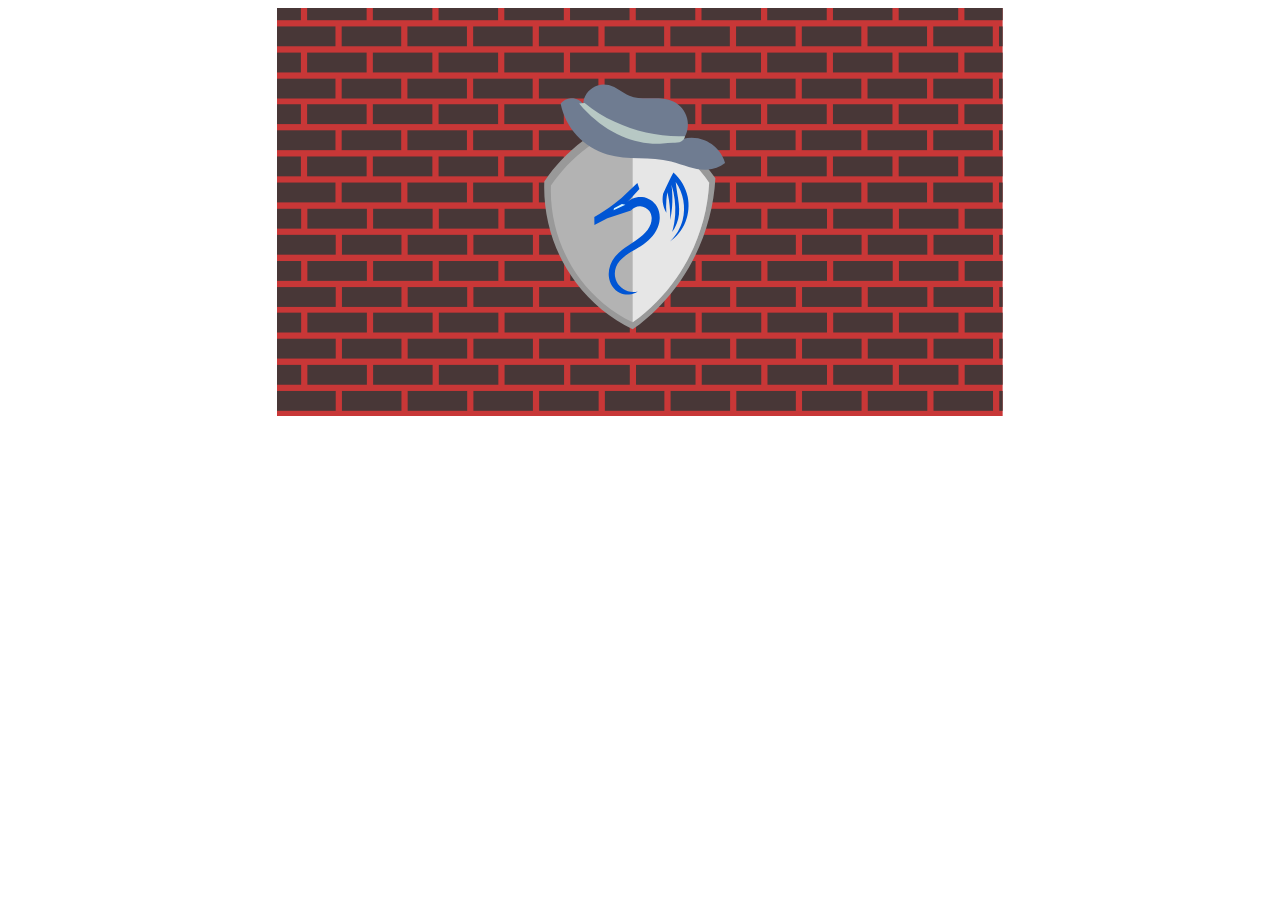
<file: Source/SVG/Information_Security.html>
<!DOCTYPE html>
    <head>
        <meta charset="UTF-8">
        <meta name="viewport"               content="width=device-width, initial-scale=1, maximum-scale=1, user-scalable=no">
        <meta http-equiv="X-UA-Compatible"  content="ie=edge">
        <meta http-equiv="Content-Language" content="zh-TW">
        <meta http-equiv="X-UA-Compatible"  content="ie=edge">
    
        <link rel="shortcut icon" href="../../icon.svg">
        <link rel="stylesheet" type="text/css" media="screen" href="../../Source/CSS/animate.css">

        <title>svg</title>
    </head>
    <body>
        <div style="text-align:center">
            <svg
            xmlns:dc="http://purl.org/dc/elements/1.1/"
            xmlns:cc="http://creativecommons.org/ns#"
            xmlns:rdf="http://www.w3.org/1999/02/22-rdf-syntax-ns#"
            xmlns:svg="http://www.w3.org/2000/svg"
            xmlns="http://www.w3.org/2000/svg"
            width="192mm"
            height="108mm"
            viewBox="0 0 192 108"
            version="1.1"
            id="svg8">
           <defs
              id="defs2" />
           <metadata
              id="metadata5">
             <rdf:RDF>
               <cc:Work
                  rdf:about="">
                 <dc:format>image/svg+xml</dc:format>
                 <dc:type
                    rdf:resource="http://purl.org/dc/dcmitype/StillImage" />
                 <dc:title></dc:title>
               </cc:Work>
             </rdf:RDF>
           </metadata>
           <g
              id="layer1"
              transform="translate(3.8790936,-78.286537)">
             <rect
                style="fill:#c83737;stroke:none;stroke-width:0.6606"
                id="rect1713"
                width="192"
                height="108"
                x="-3.8790936"
                y="78.286537" />
             <g
                id="g1197-4"
                style="fill:#483737"
                transform="matrix(1.0386196,0,0,1.0386196,-18.433438,50.100589)">
               <rect
                  style="fill:#483737;stroke:none;stroke-width:0.423643"
                  id="rect914-775"
                  width="6.1513772"
                  height="5.0523825"
                  x="14.013162"
                  y="78.286545" />
               <rect
                  style="fill:#483737;stroke:none;stroke-width:0.665001"
                  id="rect914-7-4"
                  width="15.157147"
                  height="5.0523825"
                  x="21.752041"
                  y="78.286545" />
               <rect
                  style="fill:#483737;stroke:none;stroke-width:0.665001"
                  id="rect914-71-81"
                  width="15.157147"
                  height="5.0523825"
                  x="38.496689"
                  y="78.286545" />
               <rect
                  style="fill:#483737;stroke:none;stroke-width:0.665001"
                  id="rect914-7-1-2"
                  width="15.157147"
                  height="5.0523825"
                  x="55.241344"
                  y="78.286545" />
               <rect
                  style="fill:#483737;stroke:none;stroke-width:0.665001"
                  id="rect914-71-5-89"
                  width="15.157147"
                  height="5.0523825"
                  x="71.986"
                  y="78.286545" />
               <rect
                  style="fill:#483737;stroke:none;stroke-width:0.665001"
                  id="rect914-7-1-9-3"
                  width="15.157147"
                  height="5.0523825"
                  x="88.730659"
                  y="78.286545" />
               <rect
                  style="fill:#483737;stroke:none;stroke-width:0.665001"
                  id="rect914-77-6"
                  width="15.157147"
                  height="5.0523825"
                  x="105.47532"
                  y="78.286545" />
               <rect
                  style="fill:#483737;stroke:none;stroke-width:0.665001"
                  id="rect914-7-6-8"
                  width="15.157147"
                  height="5.0523825"
                  x="122.21993"
                  y="78.286545" />
               <rect
                  style="fill:#483737;stroke:none;stroke-width:0.665001"
                  id="rect914-71-7-0"
                  width="15.157147"
                  height="5.0523825"
                  x="138.96457"
                  y="78.286545" />
               <rect
                  style="fill:#483737;stroke:none;stroke-width:0.665001"
                  id="rect914-7-1-3-2"
                  width="15.157147"
                  height="5.0523825"
                  x="155.70923"
                  y="78.286545" />
               <rect
                  style="fill:#483737;stroke:none;stroke-width:0.665001"
                  id="rect914-71-5-6-1"
                  width="15.157147"
                  height="5.0523825"
                  x="172.45389"
                  y="78.286545" />
               <rect
                  style="fill:#483737;stroke:none;stroke-width:0.531309"
                  id="rect914-7-1-9-5-0"
                  width="9.675355"
                  height="5.0523825"
                  x="189.19855"
                  y="78.286545" />
               <rect
                  style="fill:#483737;stroke:none;stroke-width:0.660629"
                  id="rect914-7-3-1"
                  width="14.95852"
                  height="5.0523825"
                  x="14.013162"
                  y="84.92643" />
               <rect
                  style="fill:#483737;stroke:none;stroke-width:0.665001"
                  id="rect914-71-9-1"
                  width="15.157147"
                  height="5.0523825"
                  x="30.559177"
                  y="84.92643" />
               <rect
                  style="fill:#483737;stroke:none;stroke-width:0.665001"
                  id="rect914-7-1-4-0"
                  width="15.157147"
                  height="5.0523825"
                  x="47.303833"
                  y="84.92643" />
               <rect
                  style="fill:#483737;stroke:none;stroke-width:0.665001"
                  id="rect914-71-5-8-85"
                  width="15.157147"
                  height="5.0523825"
                  x="64.048492"
                  y="84.92643" />
               <rect
                  style="fill:#483737;stroke:none;stroke-width:0.665001"
                  id="rect914-7-1-9-1-0"
                  width="15.157147"
                  height="5.0523825"
                  x="80.793144"
                  y="84.92643" />
               <rect
                  style="fill:#483737;stroke:none;stroke-width:0.665001"
                  id="rect914-77-2-64"
                  width="15.157147"
                  height="5.0523825"
                  x="97.537811"
                  y="84.92643" />
               <rect
                  style="fill:#483737;stroke:none;stroke-width:0.665001"
                  id="rect914-7-6-9-6"
                  width="15.157147"
                  height="5.0523825"
                  x="114.28244"
                  y="84.92643" />
               <rect
                  style="fill:#483737;stroke:none;stroke-width:0.665001"
                  id="rect914-71-7-3-2"
                  width="15.157147"
                  height="5.0523825"
                  x="131.02718"
                  y="84.92643" />
               <rect
                  style="fill:#483737;stroke:none;stroke-width:0.665001"
                  id="rect914-7-1-3-9-5"
                  width="15.157147"
                  height="5.0523825"
                  x="147.77184"
                  y="84.92643" />
               <rect
                  style="fill:#483737;stroke:none;stroke-width:0.665001"
                  id="rect914-71-5-6-0-86"
                  width="15.157147"
                  height="5.0523825"
                  x="164.51649"
                  y="84.92643" />
               <rect
                  style="fill:#483737;stroke:none;stroke-width:0.665001"
                  id="rect914-7-1-9-5-8-2"
                  width="15.157147"
                  height="5.0523825"
                  x="181.26115"
                  y="84.92643" />
               <rect
                  style="fill:#483737;stroke:none;stroke-width:0.159149"
                  id="rect914-7-1-9-5-8-8-8"
                  width="0.86812049"
                  height="5.0523825"
                  x="198.00578"
                  y="84.92643" />
               <rect
                  style="fill:#483737;stroke:none;stroke-width:0.423642"
                  id="rect914-5-47"
                  width="6.1513653"
                  height="5.0523825"
                  x="14.013162"
                  y="91.59404" />
               <rect
                  style="fill:#483737;stroke:none;stroke-width:0.665001"
                  id="rect914-7-0-2"
                  width="15.157147"
                  height="5.0523825"
                  x="21.752029"
                  y="91.59404" />
               <rect
                  style="fill:#483737;stroke:none;stroke-width:0.665001"
                  id="rect914-71-96-4"
                  width="15.157147"
                  height="5.0523825"
                  x="38.496677"
                  y="91.59404" />
               <rect
                  style="fill:#483737;stroke:none;stroke-width:0.665001"
                  id="rect914-7-1-38-0"
                  width="15.157147"
                  height="5.0523825"
                  x="55.241337"
                  y="91.59404" />
               <rect
                  style="fill:#483737;stroke:none;stroke-width:0.665001"
                  id="rect914-71-5-5-6"
                  width="15.157147"
                  height="5.0523825"
                  x="71.985992"
                  y="91.59404" />
               <rect
                  style="fill:#483737;stroke:none;stroke-width:0.665001"
                  id="rect914-7-1-9-6-2"
                  width="15.157147"
                  height="5.0523825"
                  x="88.730652"
                  y="91.59404" />
               <rect
                  style="fill:#483737;stroke:none;stroke-width:0.665001"
                  id="rect914-77-1-9"
                  width="15.157147"
                  height="5.0523825"
                  x="105.47531"
                  y="91.59404" />
               <rect
                  style="fill:#483737;stroke:none;stroke-width:0.665001"
                  id="rect914-7-6-1-9"
                  width="15.157147"
                  height="5.0523825"
                  x="122.21992"
                  y="91.59404" />
               <rect
                  style="fill:#483737;stroke:none;stroke-width:0.665001"
                  id="rect914-71-7-5-0"
                  width="15.157147"
                  height="5.0523825"
                  x="138.96455"
                  y="91.59404" />
               <rect
                  style="fill:#483737;stroke:none;stroke-width:0.665001"
                  id="rect914-7-1-3-98-8"
                  width="15.157147"
                  height="5.0523825"
                  x="155.70921"
                  y="91.59404" />
               <rect
                  style="fill:#483737;stroke:none;stroke-width:0.665001"
                  id="rect914-71-5-6-4-1"
                  width="15.157147"
                  height="5.0523825"
                  x="172.45387"
                  y="91.59404" />
               <rect
                  style="fill:#483737;stroke:none;stroke-width:0.531309"
                  id="rect914-7-1-9-5-81-31"
                  width="9.6753702"
                  height="5.0523825"
                  x="189.19853"
                  y="91.59404" />
               <rect
                  style="fill:#483737;stroke:none;stroke-width:0.660629"
                  id="rect914-7-3-3-0"
                  width="14.958509"
                  height="5.0523825"
                  x="14.013162"
                  y="98.233925" />
               <rect
                  style="fill:#483737;stroke:none;stroke-width:0.665001"
                  id="rect914-71-9-0-3"
                  width="15.157147"
                  height="5.0523825"
                  x="30.559166"
                  y="98.233925" />
               <rect
                  style="fill:#483737;stroke:none;stroke-width:0.665001"
                  id="rect914-7-1-4-4-4"
                  width="15.157147"
                  height="5.0523825"
                  x="47.303822"
                  y="98.233925" />
               <rect
                  style="fill:#483737;stroke:none;stroke-width:0.665001"
                  id="rect914-71-5-8-4-0"
                  width="15.157147"
                  height="5.0523825"
                  x="64.048477"
                  y="98.233925" />
               <rect
                  style="fill:#483737;stroke:none;stroke-width:0.665001"
                  id="rect914-7-1-9-1-4-3"
                  width="15.157147"
                  height="5.0523825"
                  x="80.793137"
                  y="98.233925" />
               <rect
                  style="fill:#483737;stroke:none;stroke-width:0.665001"
                  id="rect914-77-2-4-9"
                  width="15.157147"
                  height="5.0523825"
                  x="97.537811"
                  y="98.233925" />
               <rect
                  style="fill:#483737;stroke:none;stroke-width:0.665001"
                  id="rect914-7-6-9-7-1"
                  width="15.157147"
                  height="5.0523825"
                  x="114.28242"
                  y="98.233925" />
               <rect
                  style="fill:#483737;stroke:none;stroke-width:0.665001"
                  id="rect914-71-7-3-6-9"
                  width="15.157147"
                  height="5.0523825"
                  x="131.02716"
                  y="98.233925" />
               <rect
                  style="fill:#483737;stroke:none;stroke-width:0.665001"
                  id="rect914-7-1-3-9-3-69"
                  width="15.157147"
                  height="5.0523825"
                  x="147.77182"
                  y="98.233925" />
               <rect
                  style="fill:#483737;stroke:none;stroke-width:0.665001"
                  id="rect914-71-5-6-0-1-3"
                  width="15.157147"
                  height="5.0523825"
                  x="164.51648"
                  y="98.233925" />
               <rect
                  style="fill:#483737;stroke:none;stroke-width:0.665001"
                  id="rect914-7-1-9-5-8-7-3"
                  width="15.157147"
                  height="5.0523825"
                  x="181.26112"
                  y="98.233925" />
               <rect
                  style="fill:#483737;stroke:none;stroke-width:0.15915"
                  id="rect914-7-1-9-5-8-8-5-8"
                  width="0.86813575"
                  height="5.0523825"
                  x="198.00577"
                  y="98.233925" />
             </g>
             <g
                id="g1197-9-0"
                transform="matrix(1.0386196,0,0,1.0386196,-18.433455,77.58526)"
                style="fill:#483737">
               <rect
                  style="fill:#483737;stroke:none;stroke-width:0.423642"
                  id="rect914-62-5"
                  width="6.151361"
                  height="5.0523825"
                  x="14.013178"
                  y="78.286545" />
               <rect
                  style="fill:#483737;stroke:none;stroke-width:0.665001"
                  id="rect914-7-17-6"
                  width="15.157147"
                  height="5.0523825"
                  x="21.752041"
                  y="78.286545" />
               <rect
                  style="fill:#483737;stroke:none;stroke-width:0.665001"
                  id="rect914-71-8-6"
                  width="15.157147"
                  height="5.0523825"
                  x="38.496689"
                  y="78.286545" />
               <rect
                  style="fill:#483737;stroke:none;stroke-width:0.665001"
                  id="rect914-7-1-5-4"
                  width="15.157147"
                  height="5.0523825"
                  x="55.241344"
                  y="78.286545" />
               <rect
                  style="fill:#483737;stroke:none;stroke-width:0.665001"
                  id="rect914-71-5-7-0"
                  width="15.157147"
                  height="5.0523825"
                  x="71.986"
                  y="78.286545" />
               <rect
                  style="fill:#483737;stroke:none;stroke-width:0.665001"
                  id="rect914-7-1-9-4-0"
                  width="15.157147"
                  height="5.0523825"
                  x="88.730659"
                  y="78.286545" />
               <rect
                  style="fill:#483737;stroke:none;stroke-width:0.665001"
                  id="rect914-77-18-4"
                  width="15.157147"
                  height="5.0523825"
                  x="105.47532"
                  y="78.286545" />
               <rect
                  style="fill:#483737;stroke:none;stroke-width:0.665001"
                  id="rect914-7-6-5-6"
                  width="15.157147"
                  height="5.0523825"
                  x="122.21993"
                  y="78.286545" />
               <rect
                  style="fill:#483737;stroke:none;stroke-width:0.665001"
                  id="rect914-71-7-9-2"
                  width="15.157147"
                  height="5.0523825"
                  x="138.96457"
                  y="78.286545" />
               <rect
                  style="fill:#483737;stroke:none;stroke-width:0.665001"
                  id="rect914-7-1-3-7-6"
                  width="15.157147"
                  height="5.0523825"
                  x="155.70923"
                  y="78.286545" />
               <rect
                  style="fill:#483737;stroke:none;stroke-width:0.665001"
                  id="rect914-71-5-6-5-7"
                  width="15.157147"
                  height="5.0523825"
                  x="172.45389"
                  y="78.286545" />
               <rect
                  style="fill:#483737;stroke:none;stroke-width:0.531309"
                  id="rect914-7-1-9-5-3-5"
                  width="9.6753712"
                  height="5.0523825"
                  x="189.19855"
                  y="78.286545" />
               <rect
                  style="fill:#483737;stroke:none;stroke-width:0.660629"
                  id="rect914-7-3-8-9"
                  width="14.958504"
                  height="5.0523825"
                  x="14.013178"
                  y="84.92643" />
               <rect
                  style="fill:#483737;stroke:none;stroke-width:0.665001"
                  id="rect914-71-9-3-8"
                  width="15.157147"
                  height="5.0523825"
                  x="30.559177"
                  y="84.92643" />
               <rect
                  style="fill:#483737;stroke:none;stroke-width:0.665001"
                  id="rect914-7-1-4-1-7"
                  width="15.157147"
                  height="5.0523825"
                  x="47.303833"
                  y="84.92643" />
               <rect
                  style="fill:#483737;stroke:none;stroke-width:0.665001"
                  id="rect914-71-5-8-8-2"
                  width="15.157147"
                  height="5.0523825"
                  x="64.048492"
                  y="84.92643" />
               <rect
                  style="fill:#483737;stroke:none;stroke-width:0.665001"
                  id="rect914-7-1-9-1-9-8"
                  width="15.157147"
                  height="5.0523825"
                  x="80.793144"
                  y="84.92643" />
               <rect
                  style="fill:#483737;stroke:none;stroke-width:0.665001"
                  id="rect914-77-2-6-2"
                  width="15.157147"
                  height="5.0523825"
                  x="97.537811"
                  y="84.92643" />
               <rect
                  style="fill:#483737;stroke:none;stroke-width:0.665001"
                  id="rect914-7-6-9-4-9"
                  width="15.157147"
                  height="5.0523825"
                  x="114.28244"
                  y="84.92643" />
               <rect
                  style="fill:#483737;stroke:none;stroke-width:0.665001"
                  id="rect914-71-7-3-3-9"
                  width="15.157147"
                  height="5.0523825"
                  x="131.02718"
                  y="84.92643" />
               <rect
                  style="fill:#483737;stroke:none;stroke-width:0.665001"
                  id="rect914-7-1-3-9-33-6"
                  width="15.157147"
                  height="5.0523825"
                  x="147.77184"
                  y="84.92643" />
               <rect
                  style="fill:#483737;stroke:none;stroke-width:0.665001"
                  id="rect914-71-5-6-0-8-0"
                  width="15.157147"
                  height="5.0523825"
                  x="164.51649"
                  y="84.92643" />
               <rect
                  style="fill:#483737;stroke:none;stroke-width:0.665001"
                  id="rect914-7-1-9-5-8-6-2"
                  width="15.157147"
                  height="5.0523825"
                  x="181.26115"
                  y="84.92643" />
               <rect
                  style="fill:#483737;stroke:none;stroke-width:0.15915"
                  id="rect914-7-1-9-5-8-8-0-7"
                  width="0.86813688"
                  height="5.0523825"
                  x="198.00578"
                  y="84.92643" />
               <rect
                  style="fill:#483737;stroke:none;stroke-width:0.423642"
                  id="rect914-5-4-6"
                  width="6.1513491"
                  height="5.0523825"
                  x="14.013178"
                  y="91.59404" />
               <rect
                  style="fill:#483737;stroke:none;stroke-width:0.665001"
                  id="rect914-7-0-8-1"
                  width="15.157147"
                  height="5.0523825"
                  x="21.752029"
                  y="91.59404" />
               <rect
                  style="fill:#483737;stroke:none;stroke-width:0.665001"
                  id="rect914-71-96-8-3"
                  width="15.157147"
                  height="5.0523825"
                  x="38.496677"
                  y="91.59404" />
               <rect
                  style="fill:#483737;stroke:none;stroke-width:0.665001"
                  id="rect914-7-1-38-8-2"
                  width="15.157147"
                  height="5.0523825"
                  x="55.241337"
                  y="91.59404" />
               <rect
                  style="fill:#483737;stroke:none;stroke-width:0.665001"
                  id="rect914-71-5-5-9-1"
                  width="15.157147"
                  height="5.0523825"
                  x="71.985992"
                  y="91.59404" />
               <rect
                  style="fill:#483737;stroke:none;stroke-width:0.665001"
                  id="rect914-7-1-9-6-7-5"
                  width="15.157147"
                  height="5.0523825"
                  x="88.730652"
                  y="91.59404" />
               <rect
                  style="fill:#483737;stroke:none;stroke-width:0.665001"
                  id="rect914-77-1-7-9"
                  width="15.157147"
                  height="5.0523825"
                  x="105.47531"
                  y="91.59404" />
               <rect
                  style="fill:#483737;stroke:none;stroke-width:0.665001"
                  id="rect914-7-6-1-6-9"
                  width="15.157147"
                  height="5.0523825"
                  x="122.21992"
                  y="91.59404" />
               <rect
                  style="fill:#483737;stroke:none;stroke-width:0.665001"
                  id="rect914-71-7-5-4-1"
                  width="15.157147"
                  height="5.0523825"
                  x="138.96455"
                  y="91.59404" />
               <rect
                  style="fill:#483737;stroke:none;stroke-width:0.665001"
                  id="rect914-7-1-3-98-3-4"
                  width="15.157147"
                  height="5.0523825"
                  x="155.70921"
                  y="91.59404" />
               <rect
                  style="fill:#483737;stroke:none;stroke-width:0.665001"
                  id="rect914-71-5-6-4-0-9"
                  width="15.157147"
                  height="5.0523825"
                  x="172.45387"
                  y="91.59404" />
               <rect
                  style="fill:#483737;stroke:none;stroke-width:0.53131"
                  id="rect914-7-1-9-5-81-3-1"
                  width="9.6753864"
                  height="5.0523825"
                  x="189.19853"
                  y="91.59404" />
               <rect
                  style="fill:#483737;stroke:none;stroke-width:0.660629"
                  id="rect914-7-3-3-9-7"
                  width="14.958493"
                  height="5.0523825"
                  x="14.013178"
                  y="98.233925" />
               <rect
                  style="fill:#483737;stroke:none;stroke-width:0.665001"
                  id="rect914-71-9-0-2-5"
                  width="15.157147"
                  height="5.0523825"
                  x="30.559166"
                  y="98.233925" />
               <rect
                  style="fill:#483737;stroke:none;stroke-width:0.665001"
                  id="rect914-7-1-4-4-5-8"
                  width="15.157147"
                  height="5.0523825"
                  x="47.303822"
                  y="98.233925" />
               <rect
                  style="fill:#483737;stroke:none;stroke-width:0.665001"
                  id="rect914-71-5-8-4-4-7"
                  width="15.157147"
                  height="5.0523825"
                  x="64.048477"
                  y="98.233925" />
               <rect
                  style="fill:#483737;stroke:none;stroke-width:0.665001"
                  id="rect914-7-1-9-1-4-0-0"
                  width="15.157147"
                  height="5.0523825"
                  x="80.793137"
                  y="98.233925" />
               <rect
                  style="fill:#483737;stroke:none;stroke-width:0.665001"
                  id="rect914-77-2-4-5-4"
                  width="15.157147"
                  height="5.0523825"
                  x="97.537811"
                  y="98.233925" />
               <rect
                  style="fill:#483737;stroke:none;stroke-width:0.665001"
                  id="rect914-7-6-9-7-9-8"
                  width="15.157147"
                  height="5.0523825"
                  x="114.28242"
                  y="98.233925" />
               <rect
                  style="fill:#483737;stroke:none;stroke-width:0.665001"
                  id="rect914-71-7-3-6-4-0"
                  width="15.157147"
                  height="5.0523825"
                  x="131.02716"
                  y="98.233925" />
               <rect
                  style="fill:#483737;stroke:none;stroke-width:0.665001"
                  id="rect914-7-1-3-9-3-6-4"
                  width="15.157147"
                  height="5.0523825"
                  x="147.77182"
                  y="98.233925" />
               <rect
                  style="fill:#483737;stroke:none;stroke-width:0.665001"
                  id="rect914-71-5-6-0-1-9-2"
                  width="15.157147"
                  height="5.0523825"
                  x="164.51648"
                  y="98.233925" />
               <rect
                  style="fill:#483737;stroke:none;stroke-width:0.665001"
                  id="rect914-7-1-9-5-8-7-2-9"
                  width="15.157147"
                  height="5.0523825"
                  x="181.26112"
                  y="98.233925" />
               <rect
                  style="fill:#483737;stroke:none;stroke-width:0.159152"
                  id="rect914-7-1-9-5-8-8-5-2-6"
                  width="0.86815214"
                  height="5.0523825"
                  x="198.00577"
                  y="98.233925" />
             </g>
             <g
                id="g1197"
                style="fill:#483737"
                transform="matrix(1.0386196,0,0,1.0386196,-18.500064,-5.0423241)">
               <rect
                  style="fill:#483737;stroke:none;stroke-width:0.335052"
                  id="rect914"
                  width="6.0872288"
                  height="3.1935487"
                  x="14.077311"
                  y="80.145378" />
               <rect
                  style="fill:#483737;stroke:none;stroke-width:0.528702"
                  id="rect914-7"
                  width="15.157147"
                  height="3.1935487"
                  x="21.752041"
                  y="80.145378" />
               <rect
                  style="fill:#483737;stroke:none;stroke-width:0.521617"
                  id="rect914-71"
                  width="15.157147"
                  height="3.108532"
                  x="38.496689"
                  y="80.230392" />
               <rect
                  style="fill:#483737;stroke:none;stroke-width:0.521617"
                  id="rect914-7-1"
                  width="15.157147"
                  height="3.108532"
                  x="55.241344"
                  y="80.230392" />
               <rect
                  style="fill:#483737;stroke:none;stroke-width:0.521617"
                  id="rect914-71-5"
                  width="15.157147"
                  height="3.108532"
                  x="71.986"
                  y="80.230392" />
               <rect
                  style="fill:#483737;stroke:none;stroke-width:0.521617"
                  id="rect914-7-1-9"
                  width="15.157147"
                  height="3.108532"
                  x="88.730659"
                  y="80.230392" />
               <rect
                  style="fill:#483737;stroke:none;stroke-width:0.521617"
                  id="rect914-77"
                  width="15.157147"
                  height="3.108532"
                  x="105.47532"
                  y="80.230392" />
               <rect
                  style="fill:#483737;stroke:none;stroke-width:0.521617"
                  id="rect914-7-6"
                  width="15.157147"
                  height="3.108532"
                  x="122.21993"
                  y="80.230392" />
               <rect
                  style="fill:#483737;stroke:none;stroke-width:0.521617"
                  id="rect914-71-7"
                  width="15.157147"
                  height="3.108532"
                  x="138.96457"
                  y="80.230392" />
               <rect
                  style="fill:#483737;stroke:none;stroke-width:0.521617"
                  id="rect914-7-1-3"
                  width="15.157147"
                  height="3.108532"
                  x="155.70923"
                  y="80.230392" />
               <rect
                  style="fill:#483737;stroke:none;stroke-width:0.521617"
                  id="rect914-71-5-6"
                  width="15.157147"
                  height="3.108532"
                  x="172.45389"
                  y="80.230392" />
               <rect
                  style="fill:#483737;stroke:none;stroke-width:0.41813"
                  id="rect914-7-1-9-5"
                  width="9.7395029"
                  height="3.1085324"
                  x="189.19855"
                  y="80.230392" />
               <rect
                  style="fill:#483737;stroke:none;stroke-width:0.659211"
                  id="rect914-7-3"
                  width="14.894371"
                  height="5.0523825"
                  x="14.077311"
                  y="84.92643" />
               <rect
                  style="fill:#483737;stroke:none;stroke-width:0.665001"
                  id="rect914-71-9"
                  width="15.157147"
                  height="5.0523825"
                  x="30.559177"
                  y="84.92643" />
               <rect
                  style="fill:#483737;stroke:none;stroke-width:0.665001"
                  id="rect914-7-1-4"
                  width="15.157147"
                  height="5.0523825"
                  x="47.303833"
                  y="84.92643" />
               <rect
                  style="fill:#483737;stroke:none;stroke-width:0.665001"
                  id="rect914-71-5-8"
                  width="15.157147"
                  height="5.0523825"
                  x="64.048492"
                  y="84.92643" />
               <rect
                  style="fill:#483737;stroke:none;stroke-width:0.665001"
                  id="rect914-7-1-9-1"
                  width="15.157147"
                  height="5.0523825"
                  x="80.793144"
                  y="84.92643" />
               <rect
                  style="fill:#483737;stroke:none;stroke-width:0.665001"
                  id="rect914-77-2"
                  width="15.157147"
                  height="5.0523825"
                  x="97.537811"
                  y="84.92643" />
               <rect
                  style="fill:#483737;stroke:none;stroke-width:0.665001"
                  id="rect914-7-6-9"
                  width="15.157147"
                  height="5.0523825"
                  x="114.28244"
                  y="84.92643" />
               <rect
                  style="fill:#483737;stroke:none;stroke-width:0.665001"
                  id="rect914-71-7-3"
                  width="15.157147"
                  height="5.0523825"
                  x="131.02718"
                  y="84.92643" />
               <rect
                  style="fill:#483737;stroke:none;stroke-width:0.665001"
                  id="rect914-7-1-3-9"
                  width="15.157147"
                  height="5.0523825"
                  x="147.77184"
                  y="84.92643" />
               <rect
                  style="fill:#483737;stroke:none;stroke-width:0.665001"
                  id="rect914-71-5-6-0"
                  width="15.157147"
                  height="5.0523825"
                  x="164.51649"
                  y="84.92643" />
               <rect
                  style="fill:#483737;stroke:none;stroke-width:0.665001"
                  id="rect914-7-1-9-5-8"
                  width="15.157147"
                  height="5.0523825"
                  x="181.26115"
                  y="84.92643" />
               <rect
                  style="fill:#483737;stroke:none;stroke-width:0.164924"
                  id="rect914-7-1-9-5-8-8"
                  width="0.9322691"
                  height="5.0523825"
                  x="198.00578"
                  y="84.92643" />
               <rect
                  style="fill:#483737;stroke:none;stroke-width:0.421428"
                  id="rect914-5"
                  width="6.0872169"
                  height="5.0523825"
                  x="14.077311"
                  y="91.59404" />
               <rect
                  style="fill:#483737;stroke:none;stroke-width:0.665001"
                  id="rect914-7-0"
                  width="15.157147"
                  height="5.0523825"
                  x="21.752029"
                  y="91.59404" />
               <rect
                  style="fill:#483737;stroke:none;stroke-width:0.665001"
                  id="rect914-71-96"
                  width="15.157147"
                  height="5.0523825"
                  x="38.496677"
                  y="91.59404" />
               <rect
                  style="fill:#483737;stroke:none;stroke-width:0.665001"
                  id="rect914-7-1-38"
                  width="15.157147"
                  height="5.0523825"
                  x="55.241337"
                  y="91.59404" />
               <rect
                  style="fill:#483737;stroke:none;stroke-width:0.665001"
                  id="rect914-71-5-5"
                  width="15.157147"
                  height="5.0523825"
                  x="71.985992"
                  y="91.59404" />
               <rect
                  style="fill:#483737;stroke:none;stroke-width:0.665001"
                  id="rect914-7-1-9-6"
                  width="15.157147"
                  height="5.0523825"
                  x="88.730652"
                  y="91.59404" />
               <rect
                  style="fill:#483737;stroke:none;stroke-width:0.665001"
                  id="rect914-77-1"
                  width="15.157147"
                  height="5.0523825"
                  x="105.47531"
                  y="91.59404" />
               <rect
                  style="fill:#483737;stroke:none;stroke-width:0.665001"
                  id="rect914-7-6-1"
                  width="15.157147"
                  height="5.0523825"
                  x="122.21992"
                  y="91.59404" />
               <rect
                  style="fill:#483737;stroke:none;stroke-width:0.665001"
                  id="rect914-71-7-5"
                  width="15.157147"
                  height="5.0523825"
                  x="138.96455"
                  y="91.59404" />
               <rect
                  style="fill:#483737;stroke:none;stroke-width:0.665001"
                  id="rect914-7-1-3-98"
                  width="15.157147"
                  height="5.0523825"
                  x="155.70921"
                  y="91.59404" />
               <rect
                  style="fill:#483737;stroke:none;stroke-width:0.665001"
                  id="rect914-71-5-6-4"
                  width="15.157147"
                  height="5.0523825"
                  x="172.45387"
                  y="91.59404" />
               <rect
                  style="fill:#483737;stroke:none;stroke-width:0.533068"
                  id="rect914-7-1-9-5-81"
                  width="9.7395182"
                  height="5.0523825"
                  x="189.19853"
                  y="91.59404" />
               <rect
                  style="fill:#483737;stroke:none;stroke-width:0.659211"
                  id="rect914-7-3-3"
                  width="14.894361"
                  height="5.0523825"
                  x="14.077311"
                  y="98.233925" />
               <rect
                  style="fill:#483737;stroke:none;stroke-width:0.665001"
                  id="rect914-71-9-0"
                  width="15.157147"
                  height="5.0523825"
                  x="30.559166"
                  y="98.233925" />
               <rect
                  style="fill:#483737;stroke:none;stroke-width:0.665001"
                  id="rect914-7-1-4-4"
                  width="15.157147"
                  height="5.0523825"
                  x="47.303822"
                  y="98.233925" />
               <rect
                  style="fill:#483737;stroke:none;stroke-width:0.665001"
                  id="rect914-71-5-8-4"
                  width="15.157147"
                  height="5.0523825"
                  x="64.048477"
                  y="98.233925" />
               <rect
                  style="fill:#483737;stroke:none;stroke-width:0.665001"
                  id="rect914-7-1-9-1-4"
                  width="15.157147"
                  height="5.0523825"
                  x="80.793137"
                  y="98.233925" />
               <rect
                  style="fill:#483737;stroke:none;stroke-width:0.665001"
                  id="rect914-77-2-4"
                  width="15.157147"
                  height="5.0523825"
                  x="97.537811"
                  y="98.233925" />
               <rect
                  style="fill:#483737;stroke:none;stroke-width:0.665001"
                  id="rect914-7-6-9-7"
                  width="15.157147"
                  height="5.0523825"
                  x="114.28242"
                  y="98.233925" />
               <rect
                  style="fill:#483737;stroke:none;stroke-width:0.665001"
                  id="rect914-71-7-3-6"
                  width="15.157147"
                  height="5.0523825"
                  x="131.02716"
                  y="98.233925" />
               <rect
                  style="fill:#483737;stroke:none;stroke-width:0.665001"
                  id="rect914-7-1-3-9-3"
                  width="15.157147"
                  height="5.0523825"
                  x="147.77182"
                  y="98.233925" />
               <rect
                  style="fill:#483737;stroke:none;stroke-width:0.665001"
                  id="rect914-71-5-6-0-1"
                  width="15.157147"
                  height="5.0523825"
                  x="164.51648"
                  y="98.233925" />
               <rect
                  style="fill:#483737;stroke:none;stroke-width:0.665001"
                  id="rect914-7-1-9-5-8-7"
                  width="15.157147"
                  height="5.0523825"
                  x="181.26112"
                  y="98.233925" />
               <rect
                  style="fill:#483737;stroke:none;stroke-width:0.164925"
                  id="rect914-7-1-9-5-8-8-5"
                  width="0.93228436"
                  height="5.0523825"
                  x="198.00577"
                  y="98.233925" />
             </g>
             <g
                id="g1197-9"
                transform="matrix(1.0386196,0,0,1.0386196,-18.500079,22.442347)"
                style="fill:#483737">
               <rect
                  style="fill:#483737;stroke:none;stroke-width:0.421427"
                  id="rect914-62"
                  width="6.087214"
                  height="5.0523825"
                  x="14.077325"
                  y="78.286545" />
               <rect
                  style="fill:#483737;stroke:none;stroke-width:0.665001"
                  id="rect914-7-17"
                  width="15.157147"
                  height="5.0523825"
                  x="21.752041"
                  y="78.286545" />
               <rect
                  style="fill:#483737;stroke:none;stroke-width:0.665001"
                  id="rect914-71-8"
                  width="15.157147"
                  height="5.0523825"
                  x="38.496689"
                  y="78.286545" />
               <rect
                  style="fill:#483737;stroke:none;stroke-width:0.665001"
                  id="rect914-7-1-5"
                  width="15.157147"
                  height="5.0523825"
                  x="55.241344"
                  y="78.286545" />
               <rect
                  style="fill:#483737;stroke:none;stroke-width:0.665001"
                  id="rect914-71-5-7"
                  width="15.157147"
                  height="5.0523825"
                  x="71.986"
                  y="78.286545" />
               <rect
                  style="fill:#483737;stroke:none;stroke-width:0.665001"
                  id="rect914-7-1-9-4"
                  width="15.157147"
                  height="5.0523825"
                  x="88.730659"
                  y="78.286545" />
               <rect
                  style="fill:#483737;stroke:none;stroke-width:0.665001"
                  id="rect914-77-18"
                  width="15.157147"
                  height="5.0523825"
                  x="105.47532"
                  y="78.286545" />
               <rect
                  style="fill:#483737;stroke:none;stroke-width:0.665001"
                  id="rect914-7-6-5"
                  width="15.157147"
                  height="5.0523825"
                  x="122.21993"
                  y="78.286545" />
               <rect
                  style="fill:#483737;stroke:none;stroke-width:0.665001"
                  id="rect914-71-7-9"
                  width="15.157147"
                  height="5.0523825"
                  x="138.96457"
                  y="78.286545" />
               <rect
                  style="fill:#483737;stroke:none;stroke-width:0.665001"
                  id="rect914-7-1-3-7"
                  width="15.157147"
                  height="5.0523825"
                  x="155.70923"
                  y="78.286545" />
               <rect
                  style="fill:#483737;stroke:none;stroke-width:0.665001"
                  id="rect914-71-5-6-5"
                  width="15.157147"
                  height="5.0523825"
                  x="172.45389"
                  y="78.286545" />
               <rect
                  style="fill:#483737;stroke:none;stroke-width:0.533068"
                  id="rect914-7-1-9-5-3"
                  width="9.7395172"
                  height="5.0523825"
                  x="189.19855"
                  y="78.286545" />
               <rect
                  style="fill:#483737;stroke:none;stroke-width:0.659211"
                  id="rect914-7-3-8"
                  width="14.894357"
                  height="5.0523825"
                  x="14.077325"
                  y="84.92643" />
               <rect
                  style="fill:#483737;stroke:none;stroke-width:0.665001"
                  id="rect914-71-9-3"
                  width="15.157147"
                  height="5.0523825"
                  x="30.559177"
                  y="84.92643" />
               <rect
                  style="fill:#483737;stroke:none;stroke-width:0.665001"
                  id="rect914-7-1-4-1"
                  width="15.157147"
                  height="5.0523825"
                  x="47.303833"
                  y="84.92643" />
               <rect
                  style="fill:#483737;stroke:none;stroke-width:0.665001"
                  id="rect914-71-5-8-8"
                  width="15.157147"
                  height="5.0523825"
                  x="64.048492"
                  y="84.92643" />
               <rect
                  style="fill:#483737;stroke:none;stroke-width:0.665001"
                  id="rect914-7-1-9-1-9"
                  width="15.157147"
                  height="5.0523825"
                  x="80.793144"
                  y="84.92643" />
               <rect
                  style="fill:#483737;stroke:none;stroke-width:0.665001"
                  id="rect914-77-2-6"
                  width="15.157147"
                  height="5.0523825"
                  x="97.537811"
                  y="84.92643" />
               <rect
                  style="fill:#483737;stroke:none;stroke-width:0.665001"
                  id="rect914-7-6-9-4"
                  width="15.157147"
                  height="5.0523825"
                  x="114.28244"
                  y="84.92643" />
               <rect
                  style="fill:#483737;stroke:none;stroke-width:0.665001"
                  id="rect914-71-7-3-3"
                  width="15.157147"
                  height="5.0523825"
                  x="131.02718"
                  y="84.92643" />
               <rect
                  style="fill:#483737;stroke:none;stroke-width:0.665001"
                  id="rect914-7-1-3-9-33"
                  width="15.157147"
                  height="5.0523825"
                  x="147.77184"
                  y="84.92643" />
               <rect
                  style="fill:#483737;stroke:none;stroke-width:0.665001"
                  id="rect914-71-5-6-0-8"
                  width="15.157147"
                  height="5.0523825"
                  x="164.51649"
                  y="84.92643" />
               <rect
                  style="fill:#483737;stroke:none;stroke-width:0.665001"
                  id="rect914-7-1-9-5-8-6"
                  width="15.157147"
                  height="5.0523825"
                  x="181.26115"
                  y="84.92643" />
               <rect
                  style="fill:#483737;stroke:none;stroke-width:0.164925"
                  id="rect914-7-1-9-5-8-8-0"
                  width="0.93228352"
                  height="5.0523825"
                  x="198.00578"
                  y="84.92643" />
               <rect
                  style="fill:#483737;stroke:none;stroke-width:0.421427"
                  id="rect914-5-4"
                  width="6.0872021"
                  height="5.0523825"
                  x="14.077325"
                  y="91.59404" />
               <rect
                  style="fill:#483737;stroke:none;stroke-width:0.665001"
                  id="rect914-7-0-8"
                  width="15.157147"
                  height="5.0523825"
                  x="21.752029"
                  y="91.59404" />
               <rect
                  style="fill:#483737;stroke:none;stroke-width:0.665001"
                  id="rect914-71-96-8"
                  width="15.157147"
                  height="5.0523825"
                  x="38.496677"
                  y="91.59404" />
               <rect
                  style="fill:#483737;stroke:none;stroke-width:0.665001"
                  id="rect914-7-1-38-8"
                  width="15.157147"
                  height="5.0523825"
                  x="55.241337"
                  y="91.59404" />
               <rect
                  style="fill:#483737;stroke:none;stroke-width:0.665001"
                  id="rect914-71-5-5-9"
                  width="15.157147"
                  height="5.0523825"
                  x="71.985992"
                  y="91.59404" />
               <rect
                  style="fill:#483737;stroke:none;stroke-width:0.665001"
                  id="rect914-7-1-9-6-7"
                  width="15.157147"
                  height="5.0523825"
                  x="88.730652"
                  y="91.59404" />
               <rect
                  style="fill:#483737;stroke:none;stroke-width:0.665001"
                  id="rect914-77-1-7"
                  width="15.157147"
                  height="5.0523825"
                  x="105.47531"
                  y="91.59404" />
               <rect
                  style="fill:#483737;stroke:none;stroke-width:0.665001"
                  id="rect914-7-6-1-6"
                  width="15.157147"
                  height="5.0523825"
                  x="122.21992"
                  y="91.59404" />
               <rect
                  style="fill:#483737;stroke:none;stroke-width:0.665001"
                  id="rect914-71-7-5-4"
                  width="15.157147"
                  height="5.0523825"
                  x="138.96455"
                  y="91.59404" />
               <rect
                  style="fill:#483737;stroke:none;stroke-width:0.665001"
                  id="rect914-7-1-3-98-3"
                  width="15.157147"
                  height="5.0523825"
                  x="155.70921"
                  y="91.59404" />
               <rect
                  style="fill:#483737;stroke:none;stroke-width:0.665001"
                  id="rect914-71-5-6-4-0"
                  width="15.157147"
                  height="5.0523825"
                  x="172.45387"
                  y="91.59404" />
               <rect
                  style="fill:#483737;stroke:none;stroke-width:0.533068"
                  id="rect914-7-1-9-5-81-3"
                  width="9.7395325"
                  height="5.0523825"
                  x="189.19853"
                  y="91.59404" />
               <rect
                  style="fill:#483737;stroke:none;stroke-width:0.659211"
                  id="rect914-7-3-3-9"
                  width="14.894346"
                  height="5.0523825"
                  x="14.077325"
                  y="98.233925" />
               <rect
                  style="fill:#483737;stroke:none;stroke-width:0.665001"
                  id="rect914-71-9-0-2"
                  width="15.157147"
                  height="5.0523825"
                  x="30.559166"
                  y="98.233925" />
               <rect
                  style="fill:#483737;stroke:none;stroke-width:0.665001"
                  id="rect914-7-1-4-4-5"
                  width="15.157147"
                  height="5.0523825"
                  x="47.303822"
                  y="98.233925" />
               <rect
                  style="fill:#483737;stroke:none;stroke-width:0.665001"
                  id="rect914-71-5-8-4-4"
                  width="15.157147"
                  height="5.0523825"
                  x="64.048477"
                  y="98.233925" />
               <rect
                  style="fill:#483737;stroke:none;stroke-width:0.665001"
                  id="rect914-7-1-9-1-4-0"
                  width="15.157147"
                  height="5.0523825"
                  x="80.793137"
                  y="98.233925" />
               <rect
                  style="fill:#483737;stroke:none;stroke-width:0.665001"
                  id="rect914-77-2-4-5"
                  width="15.157147"
                  height="5.0523825"
                  x="97.537811"
                  y="98.233925" />
               <rect
                  style="fill:#483737;stroke:none;stroke-width:0.665001"
                  id="rect914-7-6-9-7-9"
                  width="15.157147"
                  height="5.0523825"
                  x="114.28242"
                  y="98.233925" />
               <rect
                  style="fill:#483737;stroke:none;stroke-width:0.665001"
                  id="rect914-71-7-3-6-4"
                  width="15.157147"
                  height="5.0523825"
                  x="131.02716"
                  y="98.233925" />
               <rect
                  style="fill:#483737;stroke:none;stroke-width:0.665001"
                  id="rect914-7-1-3-9-3-6"
                  width="15.157147"
                  height="5.0523825"
                  x="147.77182"
                  y="98.233925" />
               <rect
                  style="fill:#483737;stroke:none;stroke-width:0.665001"
                  id="rect914-71-5-6-0-1-9"
                  width="15.157147"
                  height="5.0523825"
                  x="164.51648"
                  y="98.233925" />
               <rect
                  style="fill:#483737;stroke:none;stroke-width:0.665001"
                  id="rect914-7-1-9-5-8-7-2"
                  width="15.157147"
                  height="5.0523825"
                  x="181.26112"
                  y="98.233925" />
               <rect
                  style="fill:#483737;stroke:none;stroke-width:0.164927"
                  id="rect914-7-1-9-5-8-8-5-2"
                  width="0.93229878"
                  height="5.0523825"
                  x="198.00577"
                  y="98.233925" />
             </g>
             <g
                id="g1375"
                transform="matrix(1.1706422,0,0,1.1706422,-26.692544,-22.339417)">
               <path
                  style="fill:#999999;stroke:none;stroke-width:0.238157px;stroke-linecap:butt;stroke-linejoin:miter;stroke-opacity:1"
                  d="m 79.903793,125.17284 c 2.366586,-3.54154 5.344946,-6.6731 8.763428,-9.21421 3.379976,-2.51248 7.188626,-4.44674 11.211282,-5.69376 3.092247,1.08256 6.044187,2.56516 8.759007,4.39918 3.87491,2.61773 7.26249,5.95432 9.93868,9.78908 -0.43384,8.30514 -3.23533,16.47349 -7.99005,23.2967 -2.91769,4.187 -6.55639,7.87016 -10.707637,10.83849 -5.014747,-2.44797 -9.44008,-6.09315 -12.803264,-10.54615 -4.91064,-6.5019 -7.490088,-14.72761 -7.171446,-22.86933 z"
                  id="shield_layer_background" />
               <path
                  style="fill:#b3b3b3;stroke:none;stroke-width:0.22026px;stroke-linecap:butt;stroke-linejoin:miter;stroke-opacity:1"
                  d="m 81.40486,126.09646 c 2.188739,-3.2754 4.943279,-6.17163 8.104868,-8.52178 3.125977,-2.32367 6.648414,-4.11258 10.368775,-5.26588 2.859867,1.00121 5.589967,2.37239 8.100777,4.06859 3.58371,2.42101 6.71672,5.50685 9.1918,9.05344 -0.40123,7.68102 -2.9922,15.23553 -7.38961,21.54599 -2.69843,3.87235 -6.06368,7.27873 -9.902967,10.02399 -4.637898,-2.264 -8.730675,-5.63525 -11.841122,-9.75362 -4.541612,-6.01329 -6.927219,-13.62085 -6.632521,-21.15073 z"
                  id="shield_layer_main" />
               <path
                  style="fill:#e6e6e6;stroke:none;stroke-width:0.22026px;stroke-linecap:butt;stroke-linejoin:miter;stroke-opacity:1"
                  d="m 99.8785,112.3088 c 2.85987,1.0012 5.58997,2.37239 8.10078,4.06859 3.58371,2.42101 6.71672,5.50685 9.1918,9.05344 -0.40124,7.68102 -2.9922,15.23553 -7.38961,21.54599 -2.69843,3.87235 -6.06368,7.27873 -9.90297,10.024 z"
                  id="shield_layer_shadow" />
               <path
                  style="fill:#0055d4;stroke:none;stroke-width:0.264583px;stroke-linecap:butt;stroke-linejoin:miter;stroke-opacity:1"
                  d="m 91.20632,133.17457 c 1.558133,-0.85135 3.049354,-1.82512 4.455392,-2.90938 1.160754,-0.89511 2.263475,-1.86547 3.298944,-2.90296 l 1.978914,-1.83645 0.45693,1.31944 -2.830052,3.10537 0.921816,1.77062 -5.326568,1.74212 -2.929123,1.55427 z"
                  id="kali_hear" />
               <path
                  style="fill:#0055d4;stroke:none;stroke-width:0.264583px;stroke-linecap:butt;stroke-linejoin:miter;stroke-opacity:1"
                  d="m 98.29663,130.13594 c 0.915215,-1.02956 2.33698,-1.58557 3.70783,-1.45005 1.37085,0.13553 2.65621,0.95918 3.35211,2.14802 0.47983,0.81973 0.68258,1.78902 0.63045,2.73743 -0.0521,0.94841 -0.35257,1.87534 -0.81496,2.70503 -0.92478,1.65938 -2.45784,2.89818 -4.07908,3.8883 -0.96064,0.58668 -1.967503,1.10318 -2.871065,1.77445 -0.903562,0.67126 -1.713914,1.52276 -2.111481,2.57583 -0.267199,0.70775 -0.336504,1.48904 -0.198061,2.23278 0.138444,0.74373 0.484235,1.44776 0.988204,2.01196 0.50397,0.5642 1.164655,0.98695 1.888112,1.20812 0.723457,0.22118 1.507591,0.24015 2.240891,0.0542 -0.57824,0.39857 -1.261694,0.64299 -1.961543,0.7015 -0.69985,0.0585 -1.414406,-0.069 -2.050796,-0.36605 -0.709831,-0.3313 -1.317411,-0.87069 -1.751175,-1.52297 -0.433763,-0.65228 -0.695061,-1.4147 -0.777342,-2.19371 -0.164561,-1.55801 0.393322,-3.14418 1.355122,-4.38087 0.830083,-1.06733 1.934294,-1.88562 3.056479,-2.6399 1.122185,-0.75427 2.283505,-1.46367 3.287715,-2.36909 0.75949,-0.68478 1.43501,-1.49968 1.76874,-2.4663 0.16687,-0.48331 0.24482,-1.0001 0.20019,-1.50945 -0.0446,-0.50936 -0.21436,-1.01074 -0.51101,-1.42719 -0.46532,-0.65324 -1.24573,-1.07067 -2.04739,-1.09512 -0.80165,-0.0244 -1.606049,0.34467 -2.110306,0.96834 z"
                  id="kali_main" />
               <path
                  style="fill:#0055d4;stroke:none;stroke-width:0.264583px;stroke-linecap:butt;stroke-linejoin:miter;stroke-opacity:1"
                  d="m 106.75806,127.91305 c 0.43597,-0.98002 0.89354,-1.95043 1.37226,-2.91029 0.31131,-0.62419 0.63156,-1.24391 0.96063,-1.85892 1.63417,1.41616 2.78457,3.38069 3.22002,5.4988 0.38611,1.87811 0.21221,3.86773 -0.49388,5.65038 -0.70608,1.78265 -1.94173,3.35172 -3.50915,4.45607 1.37853,-1.31688 2.38255,-3.0216 2.86578,-4.86578 0.76423,-2.91659 0.17341,-6.15915 -1.57041,-8.61876 0.0962,0.83366 0.20919,1.66539 0.33894,2.49449 0.24978,1.59613 0.56269,3.20805 0.39959,4.81535 -0.14644,1.44313 -0.68393,2.84469 -1.53998,4.01569 0.36446,-1.26321 0.59273,-2.56567 0.67957,-3.87753 0.152,-2.29626 -0.13272,-4.62067 -0.83446,-6.81235 0.23022,1.69634 0.27291,3.41807 0.12704,5.12374 -0.0823,0.96226 -0.22443,1.91939 -0.42532,2.86404 0.0464,-1.52168 -0.0472,-3.0476 -0.27931,-4.55219 -0.091,-0.59023 -0.20334,-1.17717 -0.3366,-1.75932 -0.11188,0.60357 -0.19239,1.21295 -0.2411,1.82487 -0.0745,0.93599 -0.0745,1.87789 0,2.81388 -0.34017,-0.57162 -0.58543,-1.19957 -0.72273,-1.85043 -0.16985,-0.8052 -0.17359,-1.64506 -0.0109,-2.45174 z"
                  id="kali_fly" />
               <path
                  style="fill:#d5f6ff;stroke:none;stroke-width:0.264583px;stroke-linecap:butt;stroke-linejoin:miter;stroke-opacity:1"
                  d="m 95.654645,131.24051 1.79384,-0.97971 0.791427,0.15044 -2.678671,1.26403 0.0934,-0.43476 z"
                  id="kali_eye" />
               <g
                  id="g912"
                  transform="matrix(1.3225744,0,0,1.3225744,-34.0392,-32.692549)">
                 <path
                    style="fill:#6f7c91;stroke:none;stroke-width:0.280877px;stroke-linecap:butt;stroke-linejoin:miter;stroke-opacity:1"
                    d="m 93.04052,107.62034 c -0.240682,-0.59986 -0.312175,-1.26657 -0.204154,-1.90383 0.108021,-0.63725 0.395232,-1.24315 0.820154,-1.73019 0.424921,-0.48704 0.986281,-0.85376 1.603005,-1.04719 0.616724,-0.19344 1.286965,-0.21301 1.913925,-0.0559 0.641476,0.16076 1.223519,0.49753 1.783344,0.84957 0.559825,0.35204 1.112026,0.72593 1.725086,0.97391 1.18244,0.47829 2.49859,0.45494 3.77405,0.4436 1.27545,-0.0113 2.59948,0.007 3.75106,0.55538 1.14306,0.54439 2.02488,1.61017 2.34562,2.83494 0.32074,1.22478 0.0745,2.58597 -0.65503,3.62074 -1.67896,0.34197 -3.40311,0.46138 -5.11318,0.35411 -4.31167,-0.27045 -8.51659,-2.02317 -11.74388,-4.89515 z"
                    id="hat_up_part" />
                 <path
                    style="fill:#6f7c91;stroke:none;stroke-width:0.280877px;stroke-linecap:butt;stroke-linejoin:miter;stroke-opacity:1"
                    d="m 109.91763,112.06595 c 1.19169,-0.29342 2.47437,-0.20482 3.61441,0.24966 1.14003,0.45447 2.13187,1.27262 2.79487,2.30541 0.3138,0.48883 0.55524,1.02403 0.71403,1.58279 -0.88031,0.67528 -1.96316,1.08293 -3.07024,1.15581 -1.05567,0.0695 -2.10931,-0.15819 -3.12256,-0.46248 -1.01324,-0.3043 -2.0036,-0.68658 -3.03081,-0.93975 -3.55759,-0.87682 -7.38317,-0.16816 -10.899858,-1.19686 -1.988613,-0.58171 -3.811757,-1.71832 -5.209503,-3.24779 -1.397745,-1.52947 -2.366016,-3.44733 -2.766762,-5.48015 0.428557,-0.53174 1.090453,-0.86824 1.772599,-0.90117 0.44688,-0.0216 0.899186,0.0835 1.290782,0.29989 0.391596,0.21638 0.721278,0.54339 0.940839,0.93321 3.095535,2.19355 6.596541,3.81294 10.272543,4.75157 2.18978,0.55914 4.44076,0.87827 6.69966,0.94986 z"
                    id="hat_center_part" />
                 <path
                    style="fill:#b7c8c4;stroke:none;stroke-width:0.264583px;stroke-linecap:butt;stroke-linejoin:miter;stroke-opacity:1"
                    d="m 93.048972,105.92494 c 1.578237,1.28146 3.310192,2.37344 5.146855,3.24502 3.722693,1.76659 7.877913,2.61302 11.995013,2.44343 -0.0616,0.35246 -0.27925,0.6747 -0.58316,0.86354 -0.21894,0.13604 -0.4747,0.20278 -0.73052,0.23441 -0.25581,0.0316 -0.51439,0.0299 -0.77198,0.0394 -0.57013,0.0209 -1.13675,0.0968 -1.70585,0.13687 -2.3875,0.16818 -4.80361,-0.3024 -7.001649,-1.24955 -2.198034,-0.94715 -4.180867,-2.36278 -5.874959,-4.05349 -0.4983,-0.49731 -0.972613,-1.01865 -1.420738,-1.5616 z"
                    id="hat_down_part" />
               </g>
             </g>
           </g>
         </svg>
        </div>
    </body>
</html>


<script>
    
   setInterval(function() {
      runAnimate();
      setTimeout(function() {
         stopAnimate();
      },7000);
   },8000);

   runAnimate();
   setTimeout(function() {
      stopAnimate();
   },7000);


   function runAnimate(){
      document.getElementById(`shield_layer_background`).className.baseVal = `animated fadeIn delay-500ms`;
      document.getElementById(`shield_layer_main`).className.baseVal       = `animated fadeIn delay-500ms`;
      document.getElementById(`shield_layer_shadow`).className.baseVal     = `animated fadeIn delay-500ms`;
      document.getElementById(`kali_hear`).className.baseVal               = `animated fadeIn delay-1s`;
      document.getElementById(`kali_eye`).className.baseVal                = `animated fadeIn delay-1s`;
      document.getElementById(`kali_main`).className.baseVal               = `animated fadeIn delay-1s`;
      document.getElementById(`kali_fly`).className.baseVal                 = `animated fadeIn delay-1s`;
      document.getElementById(`hat_up_part`).className.baseVal             = `animated fadeIn delay-2s`;
      document.getElementById(`hat_center_part`).className.baseVal         = `animated fadeIn delay-2s`;
      document.getElementById(`hat_down_part`).className.baseVal           = `animated fadeIn delay-2s`;
   }

   function stopAnimate(){
      document.getElementById(`shield_layer_background`).className.baseVal = ``;
      document.getElementById(`shield_layer_main`).className.baseVal       = ``;
      document.getElementById(`shield_layer_shadow`).className.baseVal     = ``;
      document.getElementById(`kali_hear`).className.baseVal               = ``;
      document.getElementById(`kali_eye`).className.baseVal                = ``;
      document.getElementById(`kali_main`).className.baseVal               = ``;
      document.getElementById(`kali_fly`).className.baseVal                 = ``;
      document.getElementById(`hat_up_part`).className.baseVal             = ``;
      document.getElementById(`hat_center_part`).className.baseVal         = ``;
      document.getElementById(`hat_down_part`).className.baseVal           = ``;
   }

</script>
</file>
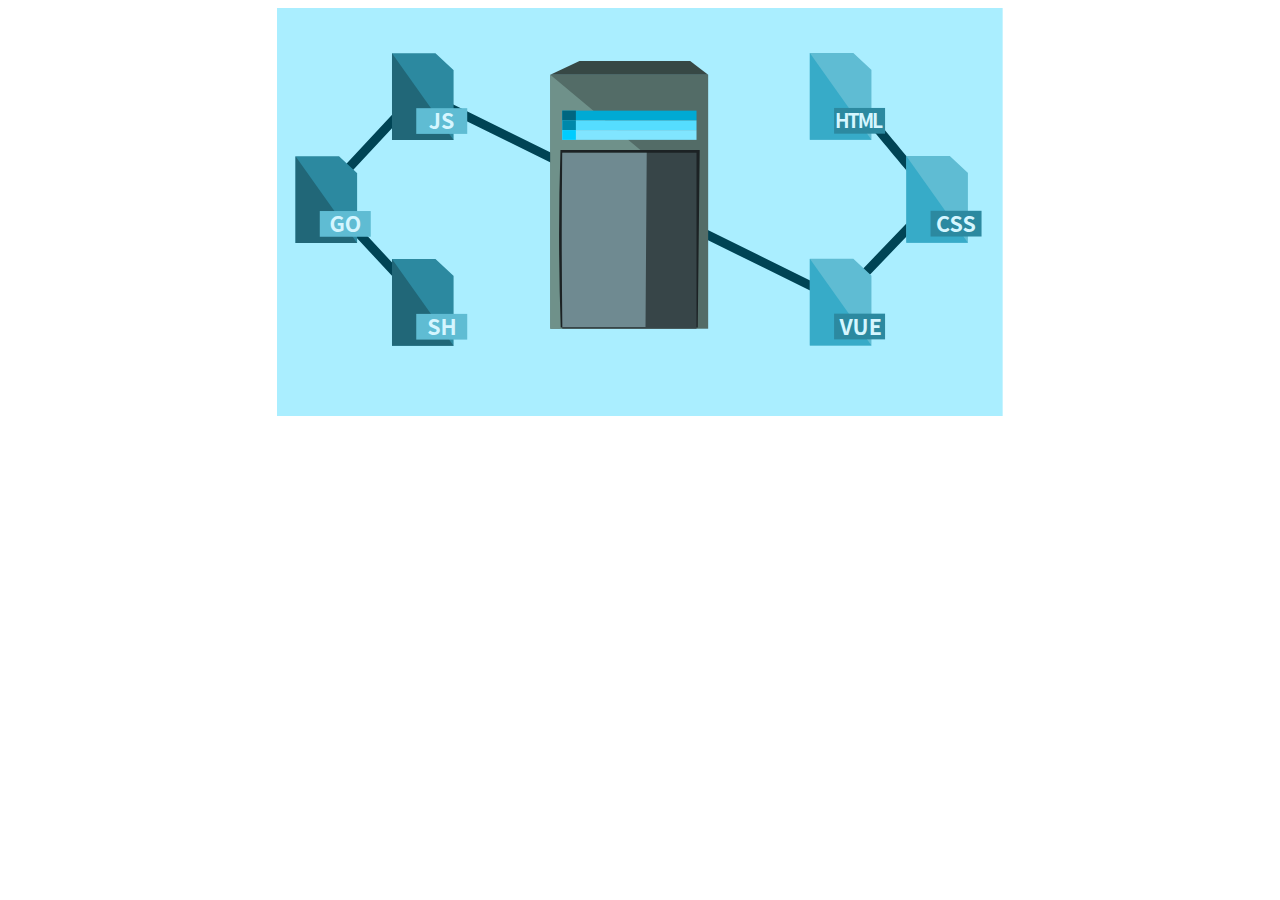
<file: Source/SVG/server_fe.html>
<!DOCTYPE html>
    <head>
        <meta charset="UTF-8">
        <meta name="viewport"               content="width=device-width, initial-scale=1, maximum-scale=1, user-scalable=no">
        <meta http-equiv="X-UA-Compatible"  content="ie=edge">
        <meta http-equiv="Content-Language" content="zh-TW">
        <meta http-equiv="X-UA-Compatible"  content="ie=edge">
    
        <link rel="shortcut icon" href="../../icon.svg">
        <link rel="stylesheet" type="text/css" media="screen" href="../../Source/CSS/animate.css">

        <title>svg</title>
    </head>
    <body>
        <div style="text-align:center">
            <svg
            xmlns:dc="http://purl.org/dc/elements/1.1/"
            xmlns:cc="http://creativecommons.org/ns#"
            xmlns:rdf="http://www.w3.org/1999/02/22-rdf-syntax-ns#"
            xmlns:svg="http://www.w3.org/2000/svg"
            xmlns="http://www.w3.org/2000/svg"
            xmlns:sodipodi="http://sodipodi.sourceforge.net/DTD/sodipodi-0.dtd"
            xmlns:inkscape="http://www.inkscape.org/namespaces/inkscape"
            width="192mm"
            height="108.00001mm"
            viewBox="0 0 191.99999 108.00001"
            version="1.1"
            id="svg8"
            inkscape:version="1.0.1 (3bc2e813f5, 2020-09-07)"
            sodipodi:docname="server_fe(v2).svg"
            inkscape:export-filename="/home/lian/webs_files/server_fe(v2).png"
            inkscape:export-xdpi="254"
            inkscape:export-ydpi="254">
            <defs
                id="defs2">
                <inkscape:path-effect
                effect="spiro"
                id="path-effect1063"
                is_visible="true"
                lpeversion="1" />
                <inkscape:path-effect
                effect="spiro"
                id="path-effect1059"
                is_visible="true"
                lpeversion="1" />
                <inkscape:path-effect
                effect="spiro"
                id="path-effect1055"
                is_visible="true"
                lpeversion="1" />
                <inkscape:path-effect
                effect="spiro"
                id="path-effect896"
                is_visible="true"
                lpeversion="1" />
                <inkscape:path-effect
                effect="spiro"
                id="path-effect929"
                is_visible="true"
                lpeversion="1" />
                <inkscape:path-effect
                effect="spiro"
                id="path-effect837"
                is_visible="true"
                lpeversion="1" />
                <inkscape:path-effect
                effect="spiro"
                id="path-effect910"
                is_visible="true"
                lpeversion="1" />
                <inkscape:path-effect
                effect="spiro"
                id="path-effect1409"
                is_visible="true"
                lpeversion="1" />
                <rect
                x="51.703423"
                y="115.46656"
                width="83.128021"
                height="69.237907"
                id="rect1027-42" />
                <rect
                x="51.703423"
                y="115.46656"
                width="83.128021"
                height="69.237907"
                id="rect2203" />
                <inkscape:path-effect
                effect="spiro"
                id="path-effect1699"
                is_visible="true"
                lpeversion="1" />
                <rect
                x="51.703423"
                y="115.46656"
                width="83.128021"
                height="69.237907"
                id="rect1027-42-5-3" />
                <rect
                x="51.703423"
                y="115.46656"
                width="83.128021"
                height="69.237907"
                id="rect2222" />
                <inkscape:path-effect
                effect="spiro"
                id="path-effect2041"
                is_visible="true"
                lpeversion="1" />
                <rect
                x="51.703423"
                y="115.46656"
                width="83.128021"
                height="69.237907"
                id="rect1027-42-3" />
                <rect
                x="51.703423"
                y="115.46656"
                width="83.128021"
                height="69.237907"
                id="rect2242" />
                <inkscape:path-effect
                effect="spiro"
                id="path-effect1821"
                is_visible="true"
                lpeversion="1" />
                <rect
                x="51.703423"
                y="115.46656"
                width="83.128021"
                height="69.237907"
                id="rect1027-42-5-3-9" />
                <rect
                x="51.703423"
                y="115.46656"
                width="83.128021"
                height="69.237907"
                id="rect2262" />
                <inkscape:path-effect
                effect="spiro"
                id="path-effect1894"
                is_visible="true"
                lpeversion="1" />
                <rect
                x="51.703423"
                y="115.46656"
                width="83.128021"
                height="69.237907"
                id="rect1027-42-5-3-9-9" />
                <rect
                x="51.703423"
                y="115.46656"
                width="83.128021"
                height="69.237907"
                id="rect2282" />
                <inkscape:path-effect
                effect="spiro"
                id="path-effect2106"
                is_visible="true"
                lpeversion="1" />
                <rect
                x="51.703423"
                y="115.46656"
                width="83.128021"
                height="69.237907"
                id="rect1027-42-5-3-9-7" />
                <rect
                x="51.703423"
                y="115.46656"
                width="83.128021"
                height="69.237907"
                id="rect2301" />
            </defs>
            <sodipodi:namedview
                id="base"
                pagecolor="#ffffff"
                bordercolor="#666666"
                borderopacity="1.0"
                inkscape:pageopacity="0.0"
                inkscape:pageshadow="2"
                inkscape:zoom="0.40425103"
                inkscape:cx="707.72631"
                inkscape:cy="332.72444"
                inkscape:document-units="mm"
                inkscape:current-layer="layer1"
                inkscape:document-rotation="0"
                showgrid="false"
                showguides="true"
                inkscape:guide-bbox="true"
                inkscape:window-width="1366"
                inkscape:window-height="712"
                inkscape:window-x="0"
                inkscape:window-y="25"
                inkscape:window-maximized="1"
                fit-margin-top="0"
                fit-margin-left="0"
                fit-margin-right="0"
                fit-margin-bottom="0" />
            <metadata
                id="metadata5">
                <rdf:RDF>
                <cc:Work
                    rdf:about="">
                    <dc:format>image/svg+xml</dc:format>
                    <dc:type
                    rdf:resource="http://purl.org/dc/dcmitype/StillImage" />
                    <dc:title />
                </cc:Work>
                </rdf:RDF>
            </metadata>
            <g
                inkscape:label="Layer 1"
                inkscape:groupmode="layer"
                id="layer1"
                transform="translate(-35.389965,-104.25867)">
                <rect
                style="fill:#aaeeff;stroke:none;stroke-width:0.660601;fill-opacity:1;opacity:1"
                id="rect1713"
                width="192"
                height="108.00001"
                x="35.389965"
                y="104.25867" />
                <path
                style="color:#000000;font-style:normal;font-variant:normal;font-weight:normal;font-stretch:normal;font-size:medium;line-height:normal;font-family:sans-serif;font-variant-ligatures:normal;font-variant-position:normal;font-variant-caps:normal;font-variant-numeric:normal;font-variant-alternates:normal;font-variant-east-asian:normal;font-feature-settings:normal;font-variation-settings:normal;text-indent:0;text-align:start;text-decoration:none;text-decoration-line:none;text-decoration-style:solid;text-decoration-color:#000000;letter-spacing:normal;word-spacing:normal;text-transform:none;writing-mode:lr-tb;direction:ltr;text-orientation:mixed;dominant-baseline:auto;baseline-shift:baseline;text-anchor:start;white-space:normal;shape-padding:0;shape-margin:0;inline-size:0;clip-rule:nonzero;display:inline;overflow:visible;visibility:visible;opacity:1;isolation:auto;mix-blend-mode:normal;color-interpolation:sRGB;color-interpolation-filters:linearRGB;solid-color:#000000;solid-opacity:1;vector-effect:none;fill:#004455;fill-opacity:1;fill-rule:nonzero;stroke:none;stroke-width:2.41173;stroke-linecap:butt;stroke-linejoin:miter;stroke-miterlimit:4;stroke-dasharray:none;stroke-dashoffset:0;stroke-opacity:1;color-rendering:auto;image-rendering:auto;shape-rendering:auto;text-rendering:auto;enable-background:accumulate;stop-color:#000000;stop-opacity:1"
                d="m 185.73292,124.05211 -1.84648,1.5513 c 8.10705,9.65857 23.45067,28.04366 24.32767,29.09459 l -24.27114,25.33256 -111.272315,-54.86366 -26.67031,28.66124 27.059704,29.06635 1.764831,-1.64551 -25.530392,-27.42084 23.919434,-25.70624 111.247198,54.85423 26.98434,-28.16821 -0.69087,-0.82904 c 0,0 -16.67847,-19.98686 -25.02167,-29.92677 z"
                id="mainLine" />
                <g
                id="g1051"
                transform="matrix(1.6078181,0,0,1.6078181,-41.572985,-84.516228)">
                <rect
                    style="opacity:0.999;fill:#536c67;stroke-width:1"
                    id="server_main_place"
                    width="25.977018"
                    height="41.803055"
                    x="92.844826"
                    y="128.38326" />
                <path
                    style="fill:#6f918a;stroke:none;stroke-width:0.264583px;stroke-linecap:butt;stroke-linejoin:miter;stroke-opacity:1"
                    d="m 92.844823,128.38325 15.319837,12.7967 v 28.84219 l -15.319837,0.16416 z"
                    id="server_main_shadow"
                    inkscape:path-effect="#path-effect896"
                    inkscape:original-d="m 92.844823,128.38325 15.319837,12.7967 v 28.84219 l -15.319837,0.16416 z"
                    sodipodi:nodetypes="ccccc" />
                <path
                    style="fill:#1c2224;stroke:none;stroke-width:0.342752px;stroke-linecap:butt;stroke-linejoin:miter;stroke-opacity:1"
                    d="m 94.515325,140.77254 22.916995,0.007 -0.32697,29.19715 H 94.557593 c -0.343783,-9.73039 -0.357887,-19.47243 -0.04228,-29.20378 4e-6,-1.2e-4 8e-6,-2.5e-4 1.2e-5,-3.7e-4 z"
                    id="server_subobject_border"
                    inkscape:path-effect="#path-effect929"
                    inkscape:original-d="m 94.515325,140.77254 22.916995,0.007 -0.32697,29.19715 H 94.557593 l -0.04228,-29.20378 z"
                    sodipodi:nodetypes="cccccc" />
                <path
                    style="fill:#374845;stroke-width:1"
                    d="m 92.844823,128.38325 4.800822,-2.23623 h 18.214805 l 2.96139,2.23623 z"
                    id="server_header"
                    inkscape:path-effect="#path-effect837"
                    inkscape:original-d="m 92.844823,128.38325 c 0,0 4.800822,-2.23623 4.800822,-2.23623 0,0 18.214805,0 18.214805,0 0,0 2.96139,2.23623 2.96139,2.23623 0,0 -25.977017,0 -25.977017,0 z" />
                <rect
                    style="opacity:0.999;fill:#00aad4;stroke-width:0.185035"
                    id="server_mirror_right_1"
                    width="22.091032"
                    height="1.6024406"
                    x="94.813652"
                    y="134.30078" />
                <rect
                    style="opacity:0.999;fill:#55ddff;stroke-width:0.185035"
                    id="server_mirror_right_2"
                    width="22.091032"
                    height="1.6024406"
                    x="94.813652"
                    y="135.90323" />
                <rect
                    style="opacity:0.999;fill:#80e5ff;stroke-width:0.185035"
                    id="server_mirror_right_3"
                    width="22.091032"
                    height="1.6024406"
                    x="94.813652"
                    y="137.50568" />
                <rect
                    style="opacity:0.999;fill:#006680;stroke-width:0.0589013"
                    id="server_mirror_left_1"
                    width="2.2385077"
                    height="1.6024406"
                    x="94.813652"
                    y="134.30078" />
                <rect
                    style="opacity:0.999;fill:#0088aa;stroke-width:0.0589013"
                    id="server_mirror_left_2"
                    width="2.2385077"
                    height="1.6024406"
                    x="94.813652"
                    y="135.90323" />
                <rect
                    style="opacity:0.999;fill:#00ccff;stroke-width:0.0589013"
                    id="server_mirror_left_3"
                    width="2.2385077"
                    height="1.6024406"
                    x="94.813652"
                    y="137.50568" />
                <rect
                    style="opacity:0.999;fill:#374548;stroke-width:0.833247"
                    id="server_subobject_place"
                    width="22.09104"
                    height="28.956736"
                    x="94.813652"
                    y="141.22476" />
                <path
                    style="fill:#6f8a91;stroke:none;stroke-width:0.264583px;stroke-linecap:butt;stroke-linejoin:miter;stroke-opacity:1"
                    d="m 94.813651,141.22475 13.899029,0.007 -0.1983,28.68655 H 94.839286 c -0.142931,-9.56364 -0.151479,-19.12929 -0.02564,-28.69317 2e-6,-1.3e-4 3e-6,-2.5e-4 5e-6,-3.8e-4 z"
                    id="server_subobject_shadow"
                    inkscape:path-effect="#path-effect910"
                    inkscape:original-d="m 94.813651,141.22475 13.899029,0.007 -0.1983,28.68655 H 94.839286 l -0.02564,-28.69317 z"
                    sodipodi:nodetypes="cccccc" />
                </g>
                <g
                id="g1902"
                transform="matrix(1.6078181,0,0,1.6078181,-8.7771996,-58.918618)">
                <g
                    id="g1563">
                    <path
                    id="file_js_place"
                    style="opacity:0.999;fill:#2c89a0;stroke:none;stroke-width:0.21725"
                    d="m 46.392568,108.9478 v 2.75177 11.52798 h 10.13685 v -11.49388 h 0.0129 l -0.0129,-0.0119 v -0.0222 h -0.0238 l -2.95537,-2.75177 z" />
                    <path
                    style="fill:#216778;stroke:none;stroke-width:0.264583px;stroke-linecap:butt;stroke-linejoin:miter;stroke-opacity:1"
                    d="m 46.392568,108.9478 v 14.27975 h 10.136849 z"
                    id="file_js_shadow"
                    inkscape:path-effect="#path-effect1409"
                    inkscape:original-d="m 46.392568,108.9478 c 0,0 0,14.27975 0,14.27975 0,0 10.136849,0 10.136849,0 0,0 -10.136849,-14.27975 -10.136849,-14.27975 z" />
                    <rect
                    style="opacity:0.999;fill:#5fbcd3;fill-opacity:1;stroke:none;stroke-width:0.264583"
                    id="file_js_area"
                    width="8.3882742"
                    height="4.2319012"
                    x="50.385155"
                    y="117.97566" />
                </g>
                <text
                    xml:space="preserve"
                    id="file_js_text"
                    style="font-size:3.52778px;line-height:1.25;font-family:'Terminus (TTF)';-inkscape-font-specification:'Terminus (TTF)';letter-spacing:0px;word-spacing:0px;white-space:pre;shape-inside:url(#rect1027-42);"
                    transform="translate(0.74942124,2.416985)"><tspan
                    x="51.703125"
                    y="119.01222"><tspan
                        style="font-style:normal;font-variant:normal;font-weight:900;font-stretch:normal;font-size:3.52778px;font-family:'Noto Sans CJK JP';-inkscape-font-specification:'Noto Sans CJK JP Heavy';fill:#d5f6ff">JS</tspan></tspan></text>
                </g>
                <g
                id="g1956"
                transform="matrix(1.6078181,0,0,1.6078181,-34.116747,-80.321154)">
                <g
                    id="g1563-2-8"
                    transform="translate(-0.11479975,30.237124)">
                    <path
                    id="file_go_place"
                    style="opacity:0.999;fill:#2c89a0;stroke:none;stroke-width:0.21725"
                    d="m 46.392568,108.9478 v 2.75177 11.52798 h 10.13685 v -11.49388 h 0.0129 l -0.0129,-0.0119 v -0.0222 h -0.0238 l -2.95537,-2.75177 z" />
                    <path
                    style="fill:#216778;stroke:none;stroke-width:0.264583px;stroke-linecap:butt;stroke-linejoin:miter;stroke-opacity:1"
                    d="m 46.392568,108.9478 v 14.27975 h 10.136849 z"
                    id="file_go_shadow"
                    inkscape:path-effect="#path-effect1699"
                    inkscape:original-d="m 46.392568,108.9478 c 0,0 0,14.27975 0,14.27975 0,0 10.136849,0 10.136849,0 0,0 -10.136849,-14.27975 -10.136849,-14.27975 z" />
                    <rect
                    style="opacity:0.999;fill:#5fbcd3;fill-opacity:1;stroke:none;stroke-width:0.264583"
                    id="file_go_area"
                    width="8.3882742"
                    height="4.2319012"
                    x="50.385155"
                    y="117.97566" />
                </g>
                <text
                    xml:space="preserve"
                    id="file_go_text"
                    style="font-size:3.52778px;line-height:1.25;font-family:'Terminus (TTF)';-inkscape-font-specification:'Terminus (TTF)';letter-spacing:0px;word-spacing:0px;white-space:pre;shape-inside:url(#rect1027-42-5-3);"
                    transform="translate(0.1695436,32.674793)"><tspan
                    x="51.703125"
                    y="119.01222"><tspan
                        style="font-style:normal;font-variant:normal;font-weight:900;font-stretch:normal;font-size:3.52778px;font-family:'Noto Sans CJK JP';-inkscape-font-specification:'Noto Sans CJK JP Heavy';fill:#d5f6ff">GO</tspan></tspan></text>
                </g>
                <g
                id="g2057"
                transform="matrix(1.6078181,0,0,1.6078181,-8.6622396,-72.50986)">
                <g
                    id="g1563-3"
                    transform="translate(-0.07150116,42.304388)">
                    <path
                    id="file_sh_place"
                    style="opacity:0.999;fill:#2c89a0;stroke:none;stroke-width:0.21725"
                    d="m 46.392568,108.9478 v 2.75177 11.52798 h 10.13685 v -11.49388 h 0.0129 l -0.0129,-0.0119 v -0.0222 h -0.0238 l -2.95537,-2.75177 z" />
                    <path
                    style="fill:#216778;stroke:none;stroke-width:0.264583px;stroke-linecap:butt;stroke-linejoin:miter;stroke-opacity:1"
                    d="m 46.392568,108.9478 v 14.27975 h 10.136849 z"
                    id="file_sh_shadow"
                    inkscape:path-effect="#path-effect2041"
                    inkscape:original-d="m 46.392568,108.9478 c 0,0 0,14.27975 0,14.27975 0,0 10.136849,0 10.136849,0 0,0 -10.136849,-14.27975 -10.136849,-14.27975 z" />
                    <rect
                    style="opacity:0.999;fill:#5fbcd3;fill-opacity:1;stroke:none;stroke-width:0.264583"
                    id="file_sh_area"
                    width="8.3882742"
                    height="4.2319012"
                    x="50.385155"
                    y="117.97566" />
                </g>
                <text
                    xml:space="preserve"
                    id="file_sh_text"
                    style="font-size:3.52778px;line-height:1.25;font-family:'Terminus (TTF)';-inkscape-font-specification:'Terminus (TTF)';letter-spacing:0px;word-spacing:0px;white-space:pre;shape-inside:url(#rect1027-42-3);"
                    transform="translate(0.4078091,44.702558)"><tspan
                    x="51.703125"
                    y="119.01222"><tspan
                        style="font-style:normal;font-variant:normal;font-weight:900;font-stretch:normal;font-size:3.52778px;font-family:'Noto Sans CJK JP';-inkscape-font-specification:'Noto Sans CJK JP Heavy';fill:#d5f6ff">SH</tspan></tspan></text>
                </g>
                <g
                id="g1965"
                transform="matrix(1.6078181,0,0,1.6078181,127.48975,-107.59607)">
                <g
                    id="g1563-2-8-3"
                    transform="translate(-0.11479975,47.162709)">
                    <path
                    id="file_css_place"
                    style="opacity:0.999;fill:#5fbcd3;fill-opacity:1;stroke:none;stroke-width:0.21725"
                    d="m 46.392568,108.9478 v 2.75177 11.52798 h 10.13685 v -11.49388 h 0.0129 l -0.0129,-0.0119 v -0.0222 h -0.0238 l -2.95537,-2.75177 z" />
                    <path
                    style="fill:#37abc8;fill-opacity:1;stroke:none;stroke-width:0.264583px;stroke-linecap:butt;stroke-linejoin:miter;stroke-opacity:1"
                    d="m 46.392568,108.9478 v 14.27975 h 10.136849 z"
                    id="file_css_shadow"
                    inkscape:path-effect="#path-effect1821"
                    inkscape:original-d="m 46.392568,108.9478 c 0,0 0,14.27975 0,14.27975 0,0 10.136849,0 10.136849,0 0,0 -10.136849,-14.27975 -10.136849,-14.27975 z" />
                    <rect
                    style="opacity:0.999;fill:#2c89a0;fill-opacity:1;stroke:none;stroke-width:0.264583"
                    id="file_css_area"
                    width="8.3882742"
                    height="4.2319012"
                    x="50.385155"
                    y="117.97566" />
                </g>
                <text
                    xml:space="preserve"
                    id="file_css_text"
                    style="font-size:3.52778px;line-height:1.25;font-family:'Terminus (TTF)';-inkscape-font-specification:'Terminus (TTF)';letter-spacing:0px;word-spacing:0px;white-space:pre;shape-inside:url(#rect1027-42-5-3-9);"
                    transform="translate(-0.52210135,49.600379)"><tspan
                    x="51.703125"
                    y="119.01222"><tspan
                        style="font-style:normal;font-variant:normal;font-weight:900;font-stretch:normal;font-size:3.52778px;font-family:'Noto Sans CJK JP';-inkscape-font-specification:'Noto Sans CJK JP Heavy';fill:#d5f6ff">CSS</tspan></tspan></text>
                </g>
                <g
                id="g1973"
                transform="matrix(1.6078181,0,0,1.6078181,101.96557,-163.72421)">
                <g
                    id="g1563-2-8-3-4"
                    transform="translate(-0.11479975,65.146628)">
                    <path
                    id="file_html_place"
                    style="opacity:0.999;fill:#5fbcd3;fill-opacity:1;stroke:none;stroke-width:0.21725"
                    d="m 46.392568,108.9478 v 2.75177 11.52798 h 10.13685 v -11.49388 h 0.0129 l -0.0129,-0.0119 v -0.0222 h -0.0238 l -2.95537,-2.75177 z" />
                    <path
                    style="fill:#37abc8;fill-opacity:1;stroke:none;stroke-width:0.264583px;stroke-linecap:butt;stroke-linejoin:miter;stroke-opacity:1"
                    d="m 46.392568,108.9478 v 14.27975 h 10.136849 z"
                    id="file_html_shadow"
                    inkscape:path-effect="#path-effect1894"
                    inkscape:original-d="m 46.392568,108.9478 c 0,0 0,14.27975 0,14.27975 0,0 10.136849,0 10.136849,0 0,0 -10.136849,-14.27975 -10.136849,-14.27975 z" />
                    <rect
                    style="opacity:0.999;fill:#2c89a0;fill-opacity:1;stroke:none;stroke-width:0.264583"
                    id="file_html_area"
                    width="8.3882742"
                    height="4.2319012"
                    x="50.385155"
                    y="117.97566" />
                </g>
                <text
                    xml:space="preserve"
                    id="file_html_text"
                    style="font-size:3.175px;line-height:1.25;font-family:'Terminus (TTF)';-inkscape-font-specification:'Terminus (TTF)';letter-spacing:-0.330729px;word-spacing:0px;white-space:pre;shape-inside:url(#rect1027-42-5-3-9-9);"
                    transform="translate(-1.2808994,67.791739)"><tspan
                    x="51.703125"
                    y="118.65767"><tspan
                        style="font-style:normal;font-variant:normal;font-weight:900;font-stretch:normal;font-size:3.175px;font-family:'Noto Sans CJK JP';-inkscape-font-specification:'Noto Sans CJK JP Heavy';fill:#d5f6ff">HTML</tspan></tspan></text>
                </g>
                <g
                id="g1965-6"
                transform="matrix(1.6078181,0,0,1.6078181,101.96557,-80.382815)">
                <g
                    id="g2115">
                    <g
                    id="g1563-2-8-3-8"
                    transform="translate(-0.11479975,47.162709)">
                    <path
                        id="file_vue_place"
                        style="opacity:0.999;fill:#5fbcd3;fill-opacity:1;stroke:none;stroke-width:0.21725"
                        d="m 46.392568,108.9478 v 2.75177 11.52798 h 10.13685 v -11.49388 h 0.0129 l -0.0129,-0.0119 v -0.0222 h -0.0238 l -2.95537,-2.75177 z" />
                    <path
                        style="fill:#37abc8;fill-opacity:1;stroke:none;stroke-width:0.264583px;stroke-linecap:butt;stroke-linejoin:miter;stroke-opacity:1"
                        d="m 46.392568,108.9478 v 14.27975 h 10.136849 z"
                        id="file_vue_shadow"
                        inkscape:path-effect="#path-effect2106"
                        inkscape:original-d="m 46.392568,108.9478 c 0,0 0,14.27975 0,14.27975 0,0 10.136849,0 10.136849,0 0,0 -10.136849,-14.27975 -10.136849,-14.27975 z" />
                    <rect
                        style="opacity:0.999;fill:#2c89a0;fill-opacity:1;stroke:none;stroke-width:0.264583"
                        id="file_vue_area"
                        width="8.3882742"
                        height="4.2319012"
                        x="50.385155"
                        y="117.97566" />
                    </g>
                    <text
                    xml:space="preserve"
                    id="file_vue_text"
                    style="font-size:3.52778px;line-height:1.25;font-family:'Terminus (TTF)';-inkscape-font-specification:'Terminus (TTF)';letter-spacing:0px;word-spacing:0px;white-space:pre;shape-inside:url(#rect1027-42-5-3-9-7);"
                    transform="translate(-0.52210135,49.600379)"><tspan
                        x="51.703125"
                        y="119.01222"><tspan
                        style="font-style:normal;font-variant:normal;font-weight:900;font-stretch:normal;font-size:3.52778px;font-family:'Noto Sans CJK JP';-inkscape-font-specification:'Noto Sans CJK JP Heavy';fill:#d5f6ff">VUE</tspan></tspan></text>
                </g>
                </g>
            </g>
            </svg>
        </div>
    </body>
</html>

<script>
   setInterval(function() {
      runAnimate();
      setTimeout(function() {
         stopAnimate();
      },7000);
   },8000);

   runAnimate();
   setTimeout(function() {
      stopAnimate();
   },7000);

   function runAnimate(){
      document.getElementById(`server_header`).className.baseVal           = `animated fadeIn delay-500ms`;
      document.getElementById(`server_main_place`).className.baseVal       = `animated fadeIn delay-500ms`;
      document.getElementById(`server_main_shadow`).className.baseVal      = `animated fadeIn delay-500ms`;
      document.getElementById(`server_mirror_left_1`).className.baseVal    = `animated fadeIn delay-1s`;
      document.getElementById(`server_mirror_right_1`).className.baseVal   = `animated fadeIn delay-1s`;
      document.getElementById(`server_mirror_left_2`).className.baseVal    = `animated fadeIn delay-1s`;
      document.getElementById(`server_mirror_right_2`).className.baseVal   = `animated fadeIn delay-1s`;
      document.getElementById(`server_mirror_left_3`).className.baseVal    = `animated fadeIn delay-1s`;
      document.getElementById(`server_mirror_right_3`).className.baseVal   = `animated fadeIn delay-1s`;
      document.getElementById(`server_subobject_place`).className.baseVal  = `animated fadeIn delay-500ms`;
      document.getElementById(`server_subobject_shadow`).className.baseVal = `animated fadeIn delay-500ms`;
      document.getElementById(`server_subobject_border`).className.baseVal = `animated fadeIn delay-500ms`;
      document.getElementById(`mainLine`).className.baseVal                = `animated fadeIn delay-3s`;
      document.getElementById(`file_js_place`).className.baseVal            = `animated fadeIn delay-2500ms`;
      document.getElementById(`file_js_shadow`).className.baseVal           = `animated fadeIn delay-2500ms`;
      document.getElementById(`file_js_area`).className.baseVal             = `animated fadeIn delay-2500ms`;
      document.getElementById(`file_js_text`).className.baseVal             = `animated fadeIn delay-2500ms`;
      document.getElementById(`file_go_place`).className.baseVal            = `animated fadeIn delay-2s`;
      document.getElementById(`file_go_shadow`).className.baseVal           = `animated fadeIn delay-2s`;
      document.getElementById(`file_go_area`).className.baseVal             = `animated fadeIn delay-2s`;
      document.getElementById(`file_go_text`).className.baseVal             = `animated fadeIn delay-2s`;
      document.getElementById(`file_sh_place`).className.baseVal            = `animated fadeIn delay-1500ms`;
      document.getElementById(`file_sh_shadow`).className.baseVal           = `animated fadeIn delay-1500ms`;
      document.getElementById(`file_sh_area`).className.baseVal             = `animated fadeIn delay-1500ms`;
      document.getElementById(`file_sh_text`).className.baseVal             = `animated fadeIn delay-1500ms`;
      document.getElementById(`file_html_place`).className.baseVal          = `animated fadeIn delay-1500ms`;
      document.getElementById(`file_html_shadow`).className.baseVal         = `animated fadeIn delay-1500ms`;
      document.getElementById(`file_html_area`).className.baseVal           = `animated fadeIn delay-1500ms`;
      document.getElementById(`file_html_text`).className.baseVal           = `animated fadeIn delay-1500ms`;
      document.getElementById(`file_css_place`).className.baseVal           = `animated fadeIn delay-2s`;
      document.getElementById(`file_css_shadow`).className.baseVal          = `animated fadeIn delay-2s`;
      document.getElementById(`file_css_area`).className.baseVal            = `animated fadeIn delay-2s`;
      document.getElementById(`file_css_text`).className.baseVal            = `animated fadeIn delay-2s`;
      document.getElementById(`file_vue_place`).className.baseVal           = `animated fadeIn delay-2500ms`;
      document.getElementById(`file_vue_shadow`).className.baseVal          = `animated fadeIn delay-2500ms`;
      document.getElementById(`file_vue_area`).className.baseVal            = `animated fadeIn delay-2500ms`;
      document.getElementById(`file_vue_text`).className.baseVal            = `animated fadeIn delay-2500ms`;
   }

   function stopAnimate(){
      document.getElementById(`server_header`).className.baseVal           = ``;
      document.getElementById(`server_main_place`).className.baseVal       = ``;
      document.getElementById(`server_main_shadow`).className.baseVal      = ``;
      document.getElementById(`server_mirror_left_1`).className.baseVal    = ``;
      document.getElementById(`server_mirror_right_1`).className.baseVal   = ``;
      document.getElementById(`server_mirror_left_2`).className.baseVal    = ``;
      document.getElementById(`server_mirror_right_2`).className.baseVal   = ``;
      document.getElementById(`server_mirror_left_3`).className.baseVal    = ``;
      document.getElementById(`server_mirror_right_3`).className.baseVal   = ``;
      document.getElementById(`server_subobject_place`).className.baseVal  = ``;
      document.getElementById(`server_subobject_shadow`).className.baseVal = ``;
      document.getElementById(`server_subobject_border`).className.baseVal = ``;
      document.getElementById(`mainLine`).className.baseVal                = ``;
      document.getElementById(`file_js_place`).className.baseVal            = ``;
      document.getElementById(`file_js_shadow`).className.baseVal           = ``;
      document.getElementById(`file_js_area`).className.baseVal             = ``;
      document.getElementById(`file_js_text`).className.baseVal             = ``;
      document.getElementById(`file_go_place`).className.baseVal            = ``;
      document.getElementById(`file_go_shadow`).className.baseVal           = ``;
      document.getElementById(`file_go_area`).className.baseVal             = ``;
      document.getElementById(`file_go_text`).className.baseVal             = ``;
      document.getElementById(`file_sh_place`).className.baseVal            = ``;
      document.getElementById(`file_sh_shadow`).className.baseVal           = ``;
      document.getElementById(`file_sh_area`).className.baseVal             = ``;
      document.getElementById(`file_sh_text`).className.baseVal             = ``;
      document.getElementById(`file_html_place`).className.baseVal          = ``;
      document.getElementById(`file_html_shadow`).className.baseVal         = ``;
      document.getElementById(`file_html_area`).className.baseVal           = ``;
      document.getElementById(`file_html_text`).className.baseVal           = ``;
      document.getElementById(`file_css_place`).className.baseVal           = ``;
      document.getElementById(`file_css_shadow`).className.baseVal          = ``;
      document.getElementById(`file_css_area`).className.baseVal            = ``;
      document.getElementById(`file_css_text`).className.baseVal            = ``;
      document.getElementById(`file_vue_place`).className.baseVal           = ``;
      document.getElementById(`file_vue_shadow`).className.baseVal          = ``;
      document.getElementById(`file_vue_area`).className.baseVal            = ``;
      document.getElementById(`file_vue_text`).className.baseVal            = ``;   
   }

</script>
</file>
